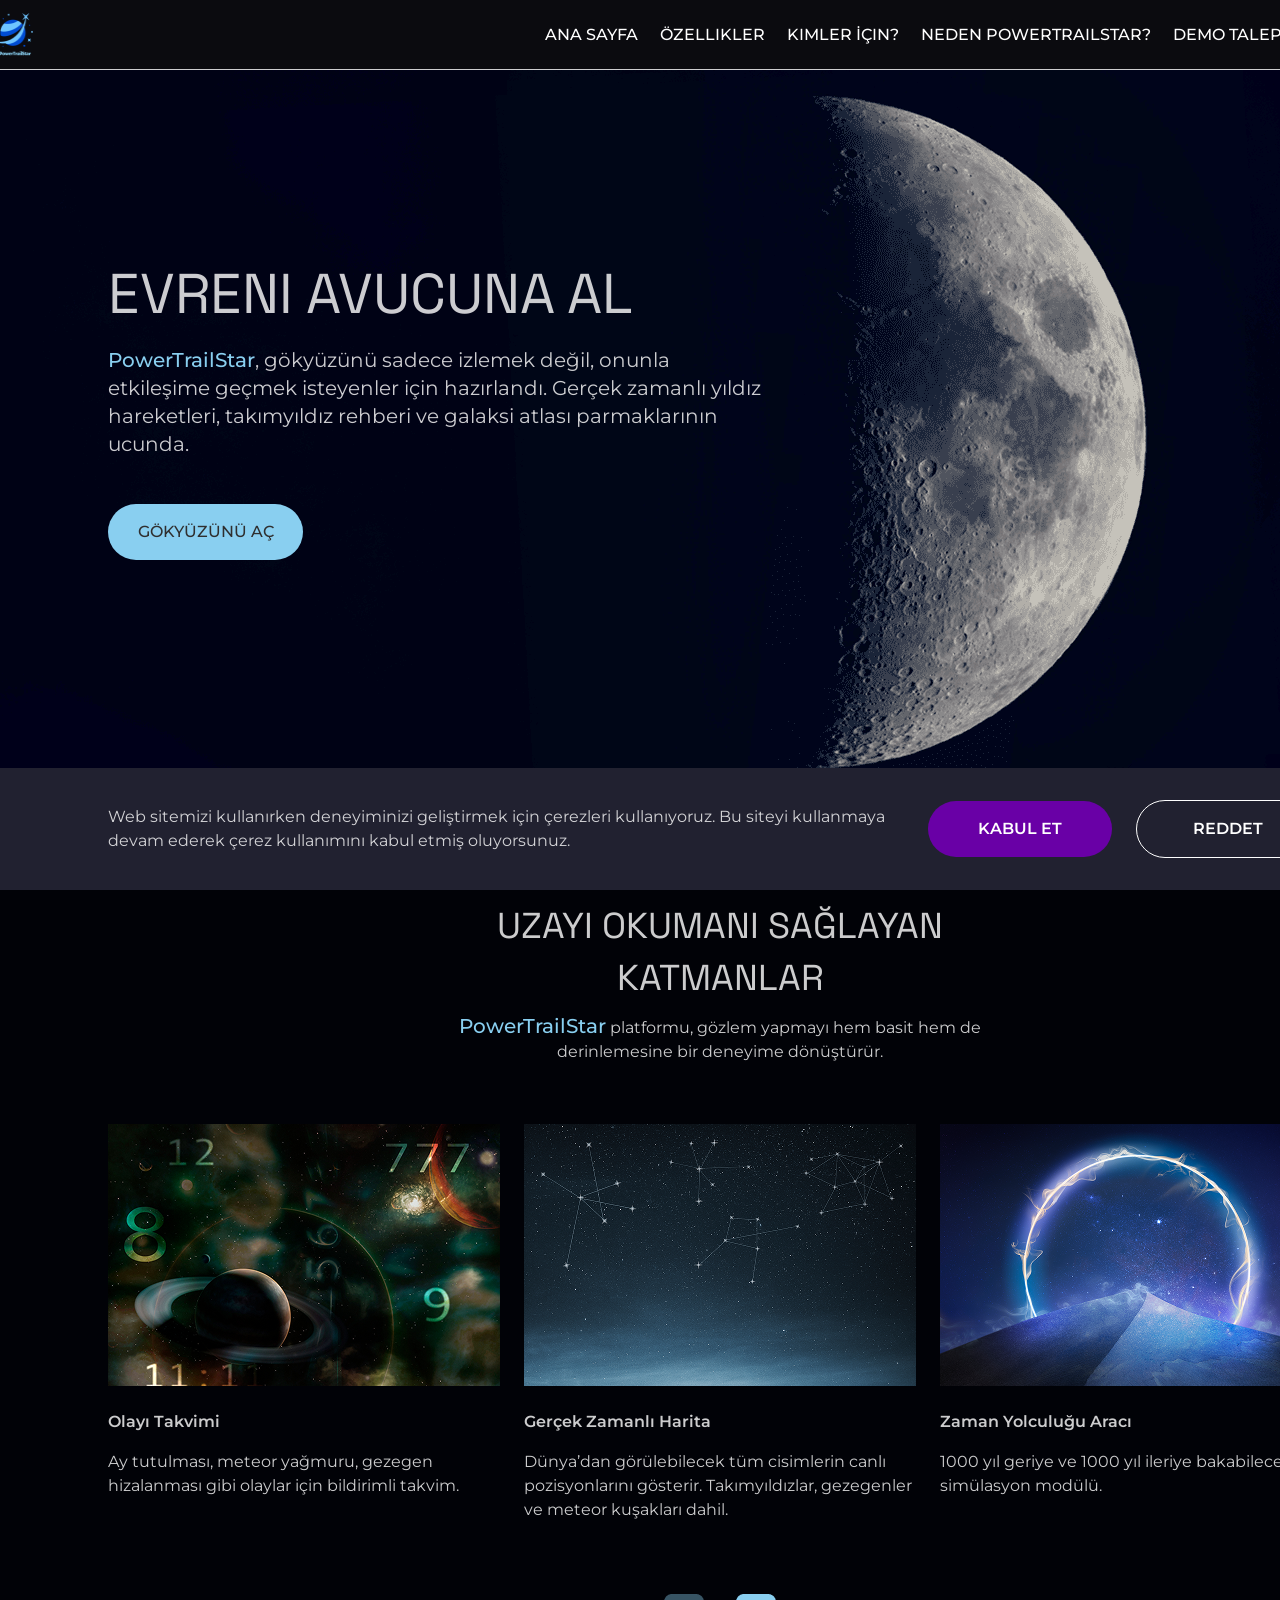
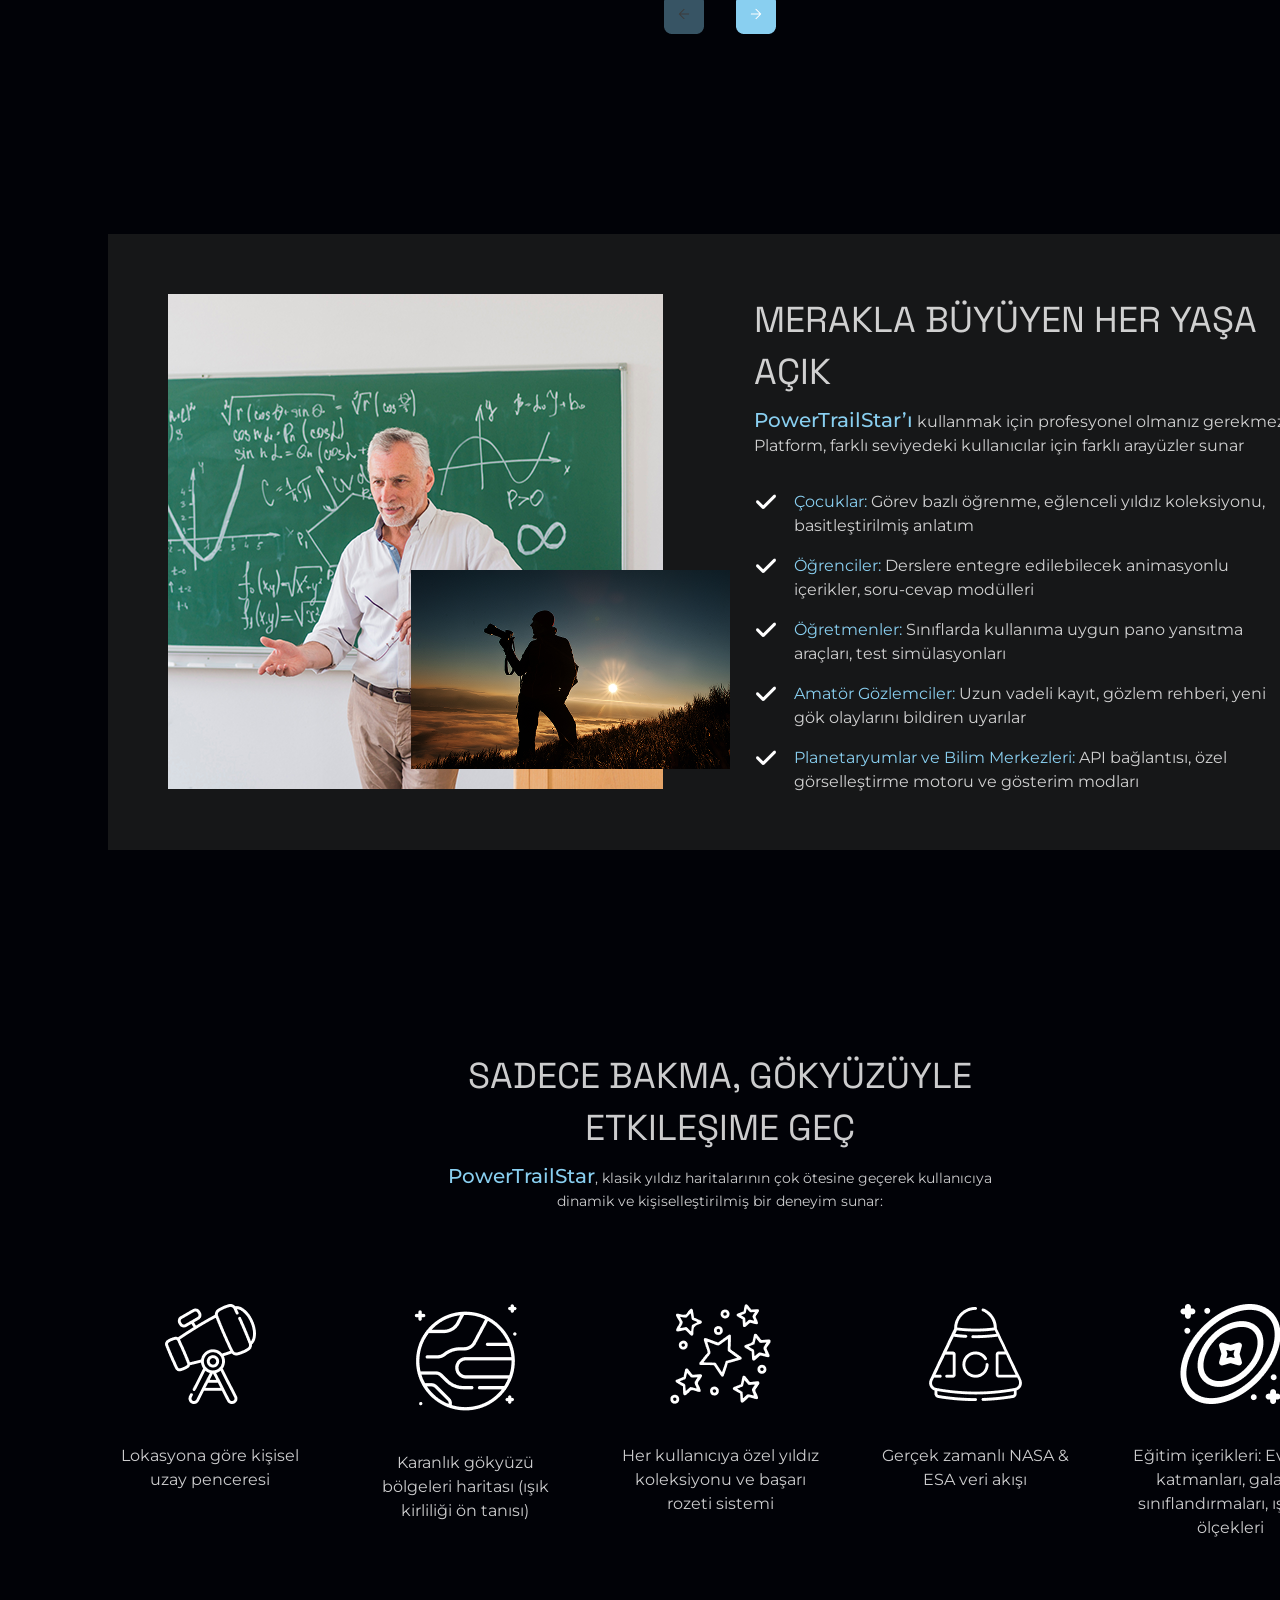
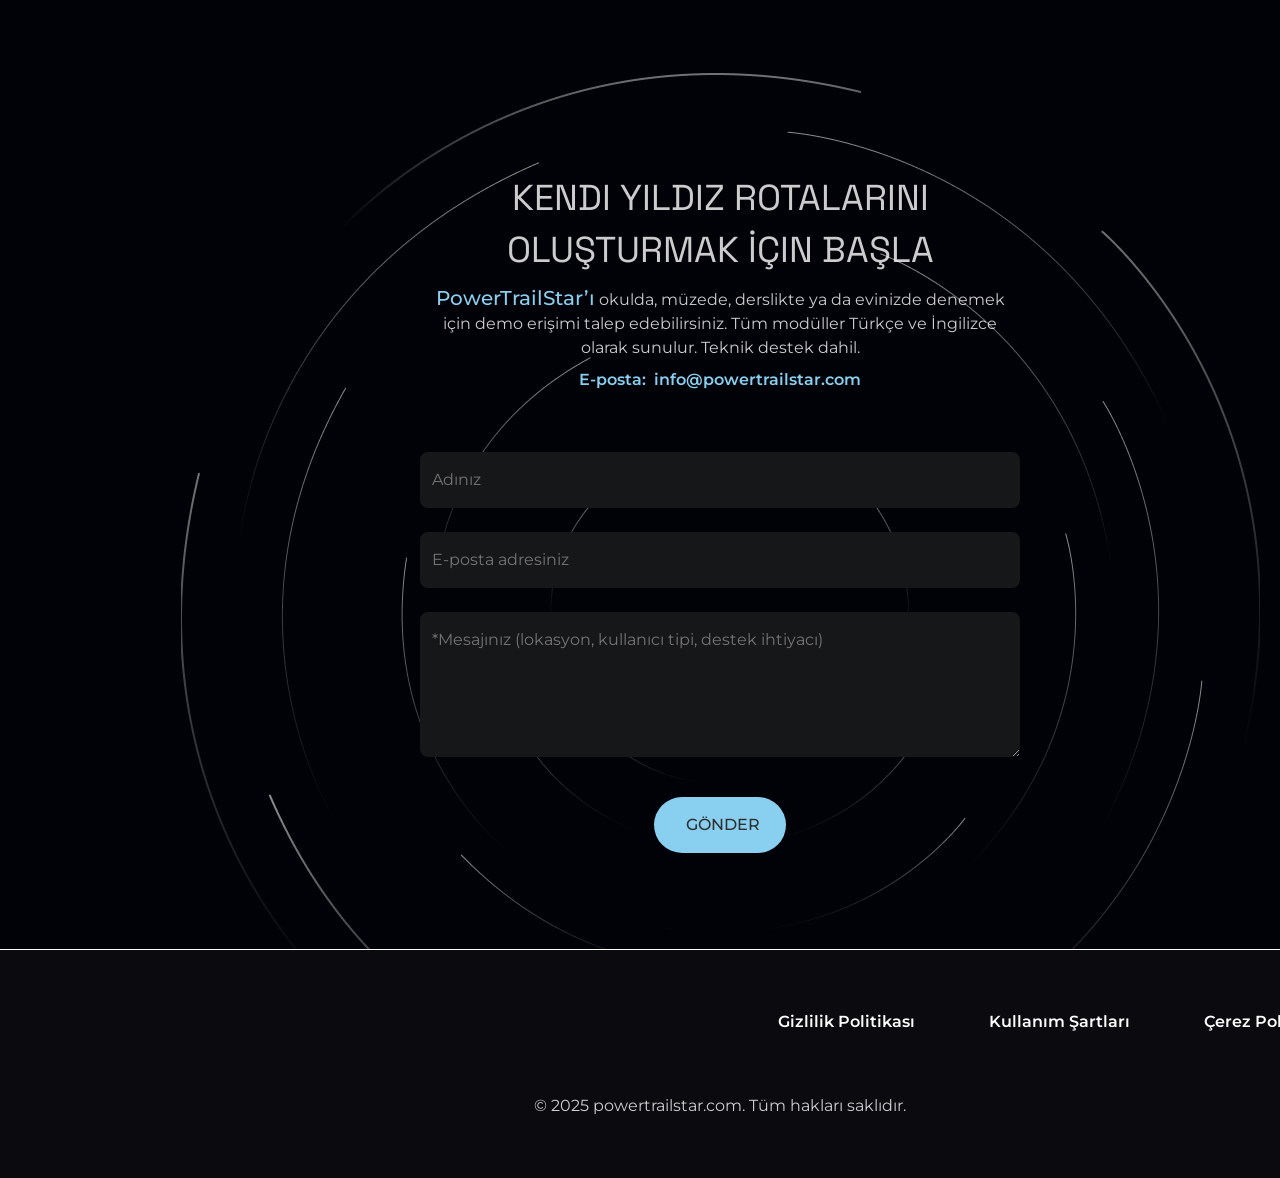
<file: index.html>
<!DOCTYPE html>
<html lang="en">
  <head>
    <meta charset="UTF-8" />
    <meta name="viewport" content="width=device-width, initial-scale=1.0" />
    <meta
      name="description"
      content="PowerTrailStar, gerçek zamanlı gök verisi, interaktif gökyüzü haritası ve eğitim modülleriyle dijital bir astronomi deneyimi sunar."
    />
    <meta
      name="keywords"
      content="interaktif gök haritası, gerçek zamanlı yıldızlar, planetaryum yazılımı, astronomi eğitimi, PowerTrailStar, sanal gözlem platformu"
    />
    <meta name="author" content="PowerTrailStar Team" />
    <meta name="robots" content="index, follow" />
    <link rel="canonical" href="https://powertrailstar.com" />

    <title>PowerTrailStar</title>
    <link rel="icon" href="img/500x500.png" />

    <link rel="stylesheet" type="text/css" href="slick/slick.css" />
    <link rel="stylesheet" href="css/main.css" />
  </head>

  <body>
    <div id="cookie-popup" class="w-p-cookie-popup">
      <div class="w-p-cookie-popup-container">
        <p class="w-p-cookie-popup-text-two">
          Web sitemizi kullanırken deneyiminizi geliştirmek için çerezleri
          kullanıyoruz. Bu siteyi kullanmaya devam ederek çerez kullanımını
          kabul etmiş oluyorsunuz.
        </p>
        <div class="w-p-cookie-button-container">
          <button id="accept-cookies" class="w-p-cookie-button">
            Kabul Et
          </button>
          <button id="decline-cookies" class="w-p-cookie-button">Reddet</button>
        </div>
      </div>
    </div>
    <header class="w-p-header">
      <div class="w-p-header-background"></div>
      <nav class="w-p-navigation">
        <ul class="w-p-navigation-list">
          <li class="w-p-navigation-item">
            <a href="/" class="w-p-navigation-link">
              <img
                href="/"
                class="w-p-title-img w-p-navigation-img"
                alt="logo"
                src="img/header/Logo.png"
              />
            </a>
          </li>
          <li class="w-p-navigation-item">
            <a href="/" class="w-p-navigation-link">Ana Sayfa</a>
          </li>
          <li class="w-p-navigation-item">
            <a href="/#why" class="w-p-navigation-link">Özellikler</a>
          </li>
          <li class="w-p-navigation-item">
            <a href="/#uniqueness" class="w-p-navigation-link">Kimler İçin?</a>
          </li>

          <li class="w-p-navigation-item">
            <a href="/#how" class="w-p-navigation-link"
              >Neden PowerTrailStar?</a
            >
          </li>

          <li class="w-p-navigation-item">
            <a href="/#features" class="w-p-navigation-link">Demo Talep Et</a>
          </li>
        </ul>

        <div class="w-p-header-button-wrapper">
          <a href="/" class="w-p-policy-terms-header-icon-menu">
            <img
              href="/"
              class="w-p-title-img"
              alt="logo"
              src="img/header/Logo.png"
              style="width: 40px; height: 43px"
            />
          </a>

          <button type="button" class="w-p-header-icon-button" data-menu-button>
            <img
              class="w-p-header-icon w-p-header-icon-menu"
              src="img/header/icon_burger.png"
              alt="menu "
            />

            <svg
              class="w-p-header-icon w-p-header-icon-close"
              viewBox="0 0 20 20"
              style="width: 32px; height: 32px; margin: -4px 6px 0 0"
            >
              <path
                fill-rule="evenodd"
                clip-rule="evenodd"
                d="M17.0303 6.96967C17.3232 7.26256 17.3232 7.73744 17.0303 8.03033L13.0607 12L17.0303 15.9697C17.3232 16.2626 17.3232 16.7374 17.0303 17.0303C16.7374 17.3232 16.2626 17.3232 15.9697 17.0303L12 13.0607L8.03033 17.0303C7.73744 17.3232 7.26256 17.3232 6.96967 17.0303C6.67678 16.7374 6.67678 16.2626 6.96967 15.9697L10.9393 12L6.96967 8.03033C6.67678 7.73744 6.67678 7.26256 6.96967 6.96967C7.26256 6.67678 7.73744 6.67678 8.03033 6.96967L12 10.9393L15.9697 6.96967C16.2626 6.67678 16.7374 6.67678 17.0303 6.96967Z"
                fill="rgba(255, 255, 255, 1)"
              />
            </svg>
          </button>
        </div>
      </nav>
    </header>

    <main>
      <section class="w-p-home" id="home">
        <div class="w-p-home-container">
          <div class="w-p-home-container-top">
            <p class="w-p-home-title">Evreni Avucuna Al</p>

            <p class="w-p-home-text">
              <span class="w-p-home-text-q">PowerTrailStar</span>, gökyüzünü
              sadece izlemek değil, onunla etkileşime geçmek isteyenler için
              hazırlandı. Gerçek zamanlı yıldız hareketleri, takımyıldız rehberi
              ve galaksi atlası parmaklarının ucunda.
            </p>
            <a class="w-p-home-link" href="#">Gökyüzünü Aç</a>
          </div>
        </div>
      </section>
      <article class="w-p-why" id="why">
        <span style="display: none"
          >Generated: 2025-05-03, Hash: w-p-xcdqk39fnbgvhd-w-p-7x</span
        >

        <div class="w-p-why-container">
          <h2 class="w-p-about-title w-p-about-title-q">
            Uzayı Okumanı Sağlayan Katmanlar
          </h2>
          <p class="w-p-why-text-q">
            <span class="w-p-home-text-q">PowerTrailStar</span>
            platformu, gözlem yapmayı hem basit hem de derinlemesine bir
            deneyime dönüştürür.
          </p>
          <dl class="w-p-why-list">
            <div class="w-p-why-item">
              <figure class="w-p-why-img">
                <img class="w-p-why-img" src="img/why/1 (1).png" />
              </figure>
              <dt class="w-p-why-text-bold">Gerçek Zamanlı Harita</dt>
              <dd class="w-p-why-text">
                Dünya’dan görülebilecek tüm cisimlerin canlı pozisyonlarını
                gösterir. Takımyıldızlar, gezegenler ve meteor kuşakları dahil.
              </dd>
            </div>
            <div class="w-p-why-item">
              <figure class="w-p-why-img">
                <img class="w-p-why-img" src="img/why/1 (5).png" />
              </figure>
              <dt class="w-p-why-text-bold">Zaman Yolculuğu Aracı</dt>
              <dd class="w-p-why-text">
                1000 yıl geriye ve 1000 yıl ileriye bakabileceğiniz simülasyon
                modülü.
              </dd>
            </div>
            <div class="w-p-why-item">
              <figure class="w-p-why-img">
                <img class="w-p-why-img" src="img/why/1 (4).png" />
              </figure>
              <dt class="w-p-why-text-bold">VR Deneyimi</dt>
              <dd class="w-p-why-text">
                Takımyıldızlar arasında sanal bir yürüyüş yapın, galaksi
                kürelerine uzanın.Gök
              </dd>
            </div>
            <div class="w-p-why-item">
              <figure class="w-p-why-img">
                <img class="w-p-why-img" src="img/why/1 (3).png" />
              </figure>
              <dt class="w-p-why-text-bold">Gökyüzü Kayıt Defteri</dt>
              <dd class="w-p-why-text">
                Her gözlem kayıt altına alınır. Kendi "gökyüzü günlüğünüzü"
                oluşturabilirsiniz.
              </dd>
            </div>
            <div class="w-p-why-item">
              <figure class="w-p-why-img">
                <img class="w-p-why-img" src="img/why/1 (2).png" />
              </figure>
              <dt class="w-p-why-text-bold">Olayı Takvimi</dt>
              <dd class="w-p-why-text">
                Ay tutulması, meteor yağmuru, gezegen hizalanması gibi olaylar
                için bildirimli takvim.
              </dd>
            </div>
          </dl>
          <dl class="w-p-why-lists">
            <div class="w-p-why-item">
              <figure class="w-p-why-img">
                <img class="w-p-why-img" src="img/why/1 (1).png" />
              </figure>
              <dt class="w-p-why-text-bold">Gerçek Zamanlı Harita</dt>
              <dd class="w-p-why-text">
                Dünya’dan görülebilecek tüm cisimlerin canlı pozisyonlarını
                gösterir. Takımyıldızlar, gezegenler ve meteor kuşakları dahil.
              </dd>
            </div>
            <div class="w-p-why-item">
              <figure class="w-p-why-img">
                <img class="w-p-why-img" src="img/why/1 (5).png" />
              </figure>
              <dt class="w-p-why-text-bold">Zaman Yolculuğu Aracı</dt>
              <dd class="w-p-why-text">
                1000 yıl geriye ve 1000 yıl ileriye bakabileceğiniz simülasyon
                modülü.
              </dd>
            </div>
            <div class="w-p-why-item">
              <figure class="w-p-why-img">
                <img class="w-p-why-img" src="img/why/1 (4).png" />
              </figure>
              <dt class="w-p-why-text-bold">VR Deneyimi</dt>
              <dd class="w-p-why-text">
                Takımyıldızlar arasında sanal bir yürüyüş yapın, galaksi
                kürelerine uzanın.Gök
              </dd>
            </div>
            <div class="w-p-why-item">
              <figure class="w-p-why-img">
                <img class="w-p-why-img" src="img/why/1 (3).png" />
              </figure>
              <dt class="w-p-why-text-bold">Gökyüzü Kayıt Defteri</dt>
              <dd class="w-p-why-text">
                Her gözlem kayıt altına alınır. Kendi "gökyüzü günlüğünüzü"
                oluşturabilirsiniz.
              </dd>
            </div>
            <div class="w-p-why-item">
              <figure class="w-p-why-img">
                <img class="w-p-why-img" src="img/why/1 (2).png" />
              </figure>
              <dt class="w-p-why-text-bold">Olayı Takvimi</dt>
              <dd class="w-p-why-text">
                Ay tutulması, meteor yağmuru, gezegen hizalanması gibi olaylar
                için bildirimli takvim.
              </dd>
            </div>
          </dl>
          <div class="w-p-gallery-button-container">
            <button class="w-p-gallery-button w-p-why-list-left">
              <img
                class="w-p-gallery-button-icon"
                src="img/why/1.png"
                alt="left button"
              />
            </button>
            <button class="w-p-gallery-button w-p-why-list-right">
              <img
                class="w-p-gallery-button-icon"
                src="img/why/2.png"
                alt="right button"
              />
            </button>
          </div>
        </div>
      </article>
      <section class="w-p-uniqueness" id="uniqueness">
        <div class="w-p-uniqueness-container">
          <h2 class="w-p-about-title w-p-about-title-w">
            Merakla Büyüyen Her Yaşa Açık
          </h2>
          <p class="w-p-uniqueness-text-q">
            <span class="w-p-home-text-q">PowerTrailStar’ı</span>
            kullanmak için profesyonel olmanız gerekmez. Platform, farklı
            seviyedeki kullanıcılar için farklı arayüzler sunar
          </p>
          <div class="w-p-uniqueness-list">
            <div class="w-p-uniqueness-item">
              <img src="/img/mingcute_check-fill.png" alt="check" />
              <p>
                <span class="w-p-uniqueness-text">Çocuklar:</span> Görev bazlı
                öğrenme, eğlenceli yıldız koleksiyonu, basitleştirilmiş anlatım
              </p>
            </div>

            <div class="w-p-uniqueness-item">
              <img src="/img/mingcute_check-fill.png" alt="check" />
              <p>
                <span class="w-p-uniqueness-text">Öğrenciler:</span> Derslere
                entegre edilebilecek animasyonlu içerikler, soru-cevap modülleri
              </p>
            </div>
            <div class="w-p-uniqueness-item">
              <img src="/img/mingcute_check-fill.png" alt="check" />
              <p>
                <span class="w-p-uniqueness-text">Öğretmenler:</span> Sınıflarda
                kullanıma uygun pano yansıtma araçları, test simülasyonları
              </p>
            </div>
            <div class="w-p-uniqueness-item">
              <img src="/img/mingcute_check-fill.png" alt="check" />
              <p>
                <span class="w-p-uniqueness-text">Amatör Gözlemciler:</span
                > Uzun vadeli kayıt, gözlem rehberi, yeni gök olaylarını
                bildiren uyarılar
              </p>
            </div>
            <div class="w-p-uniqueness-item">
              <img src="/img/mingcute_check-fill.png" alt="check" />
              <p>
                <span class="w-p-uniqueness-text"
                  >Planetaryumlar ve Bilim Merkezleri:</span
                > API bağlantısı, özel görselleştirme motoru ve gösterim modları
              </p>
            </div>
          </div>
        </div>
      </section>
      <section class="w-p-how" id="how">
        <div class="w-p-how-container">
          <h2 class="w-p-about-title w-p-how-title">
            Sadece Bakma, Gökyüzüyle Etkileşime Geç
          </h2>
          <p class="w-p-how-q">
            <span class="w-p-home-text-q">PowerTrailStar</span>, klasik yıldız
            haritalarının çok ötesine geçerek kullanıcıya dinamik ve
            kişiselleştirilmiş bir deneyim sunar:
          </p>
          <ul class="w-p-how-list">
            <li class="w-p-how-item">
              <img
                class="w-p-how-img"
                src="/img/how/telescope_2847669.png"
                alt="telescope"
              />
              <p class="w-p-how-text">Lokasyona göre kişisel uzay penceresi</p>
            </li>
            <li class="w-p-how-item">
              <img class="w-p-how-img" src="/img/how/planet.png" alt="planet" />
              <p class="w-p-how-text">
                Karanlık gökyüzü bölgeleri haritası (ışık kirliliği ön tanısı)
              </p>
            </li>
            <li class="w-p-how-item">
              <img
                class="w-p-how-img"
                src="/img/how/stars_511765 1.png"
                alt="stars"
              />
              <p class="w-p-how-text">
                Her kullanıcıya özel yıldız koleksiyonu ve başarı rozeti sistemi
              </p>
            </li>
            <li class="w-p-how-item">
              <img
                class="w-p-how-img"
                src="/img/how/science_15837102 1.png"
                alt="science"
              />
              <p class="w-p-how-text">Gerçek zamanlı NASA & ESA veri akışı</p>
            </li>
            <li class="w-p-how-item">
              <img
                class="w-p-how-img"
                src="/img/how/nebula_9477744 1.png"
                alt="nebula"
              />
              <p class="w-p-how-text">
                Eğitim içerikleri: Evrenin katmanları, galaksi
                sınıflandırmaları, ışık yılı ölçekleri
              </p>
            </li>
          </ul>
        </div>
      </section>

      <section class="w-p-features" id="features">
        <div class="w-p-features-container">
          <h2 class="w-p-features-title">
            Kendi Yıldız Rotalarını Oluşturmak İçin Başla
          </h2>
          <p class="w-p-features-q">
            <span class="w-p-home-text-q">PowerTrailStar’ı</span>
            okulda, müzede, derslikte ya da evinizde denemek için demo erişimi
            talep edebilirsiniz. Tüm modüller Türkçe ve İngilizce olarak
            sunulur. Teknik destek dahil.
          </p>
          <p class="w-p-features-text-bold">
            E-posta: 
            <a
              class="w-p-features-text-bold"
              href="mailto:info@powertrailstar.com"
              >info@powertrailstar.com</a
            >
          </p>
          <div class="w-p-features-div">
            <form
              class="w-p-features-form"
              action="info@powertrailstar.com"
              method="POST"
              enctype="text/plain"
            >
              <input
                class="w-p-features-input"
                type="text"
                name="name"
                placeholder="Adınız"
                required
              />
              <input
                class="w-p-features-input"
                type="email"
                name="email"
                placeholder="E-posta adresiniz"
                required
              />
              <textarea
                class="w-p-features-input w-p-features-textarea"
                name="message"
                required
                placeholder="*Mesajınız (lokasyon, kullanıcı tipi, destek ihtiyacı)"
              ></textarea>
              <button class="w-p-features-button" type="submit">Gönder</button>
            </form>
          </div>
        </div>
      </section>
    </main>
    <footer
      class="w-p-footer"
      style="
        margin: auto;
        background: rgba(11, 11, 15, 1);
        border-top: 1px solid rgba(255, 255, 255, 1);
      "
    >
      <div class="w-p-footer-container">
        <div class="w-p-footer-wrapper">
          <a class="w-p-footer-text" href="/policy.html">Gizlilik Politikası</a>
          <a class="w-p-footer-text" href="/terms.html">Kullanım Şartları </a>
          <a class="w-p-footer-text" href="/cookies.html">Çerez Politikası</a>
        </div>
        <p class="w-p-footer-copyright">
          © 2025 powertrailstar.com. Tüm hakları saklıdır.
        </p>
      </div>
    </footer>
    <script src="js/mobile-menu.js"></script>
    <script src="js/jquery-loc-w-p-0.js"></script>
    <script type="text/javascript" src="slick/slick.min.js"></script>
    <script src="js/slick.js"></script>
  </body>
</html>
</file>
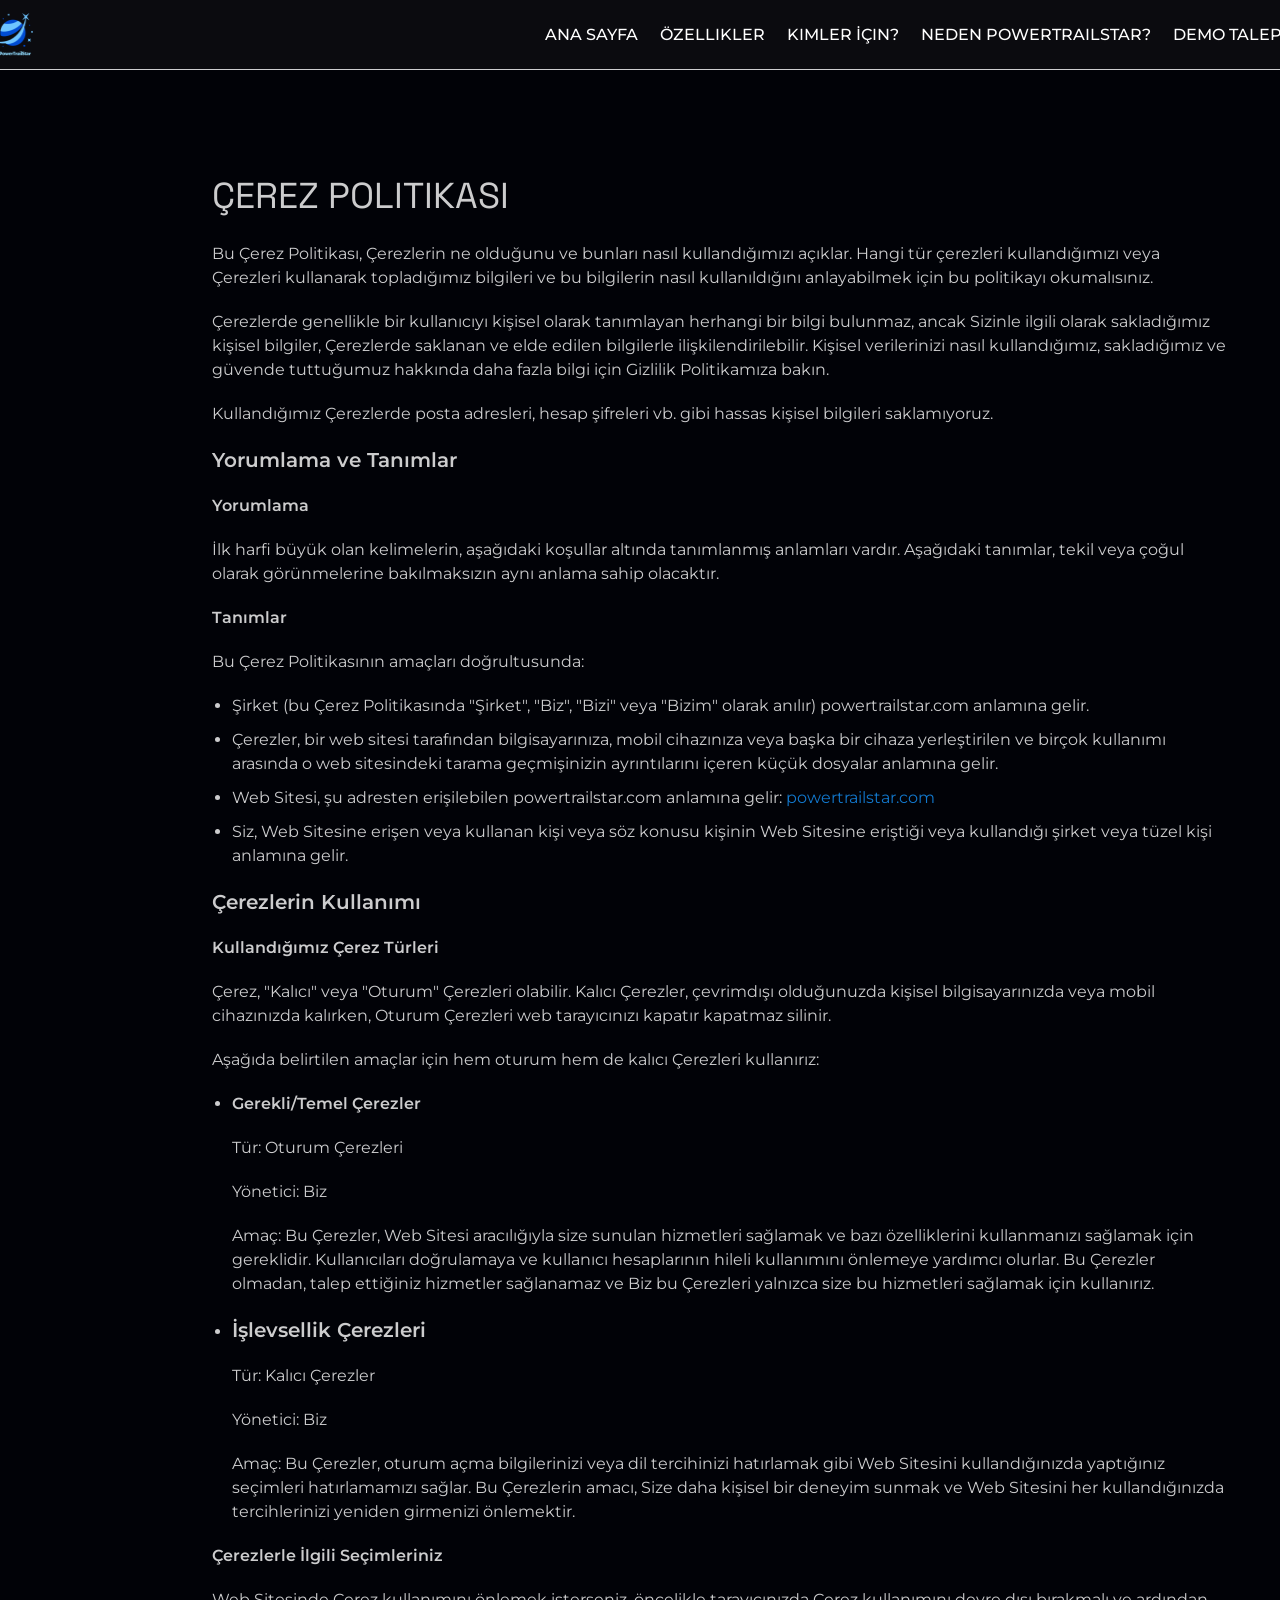
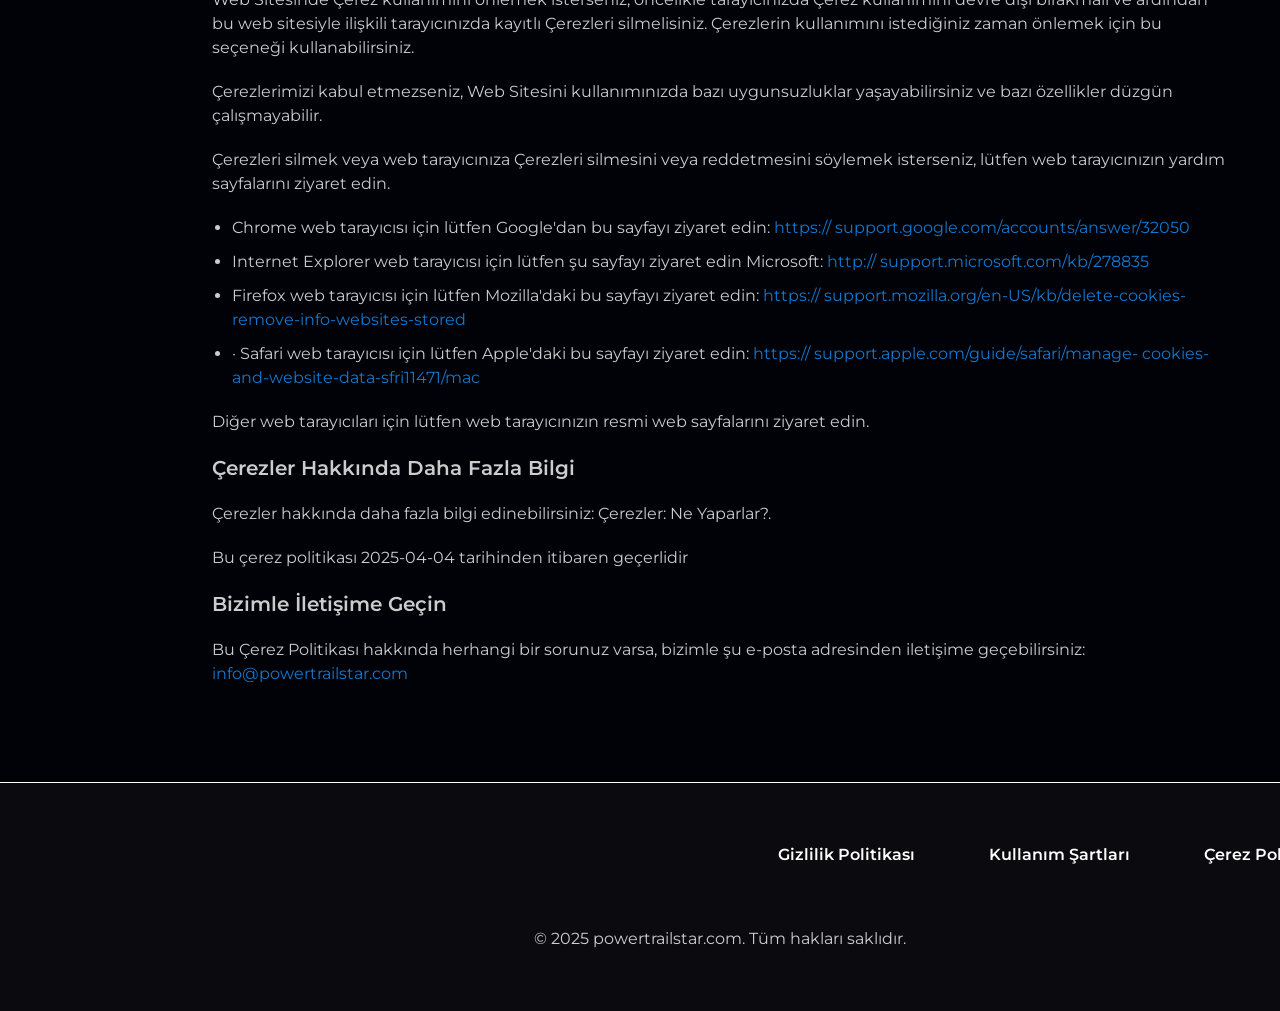
<file: cookies.html>
<!DOCTYPE html>
<html lang="en">
  <head>
    <meta charset="UTF-8" />
    <meta name="viewport" content="width=device-width, initial-scale=1.0" />

    <title>PowerTrailStar</title>
    <link rel="icon" href="img/500x500.png" />

    <link rel="stylesheet" href="css/main.css" />
  </head>

  <body>
    <header class="w-p-header">
      <div class="w-p-header-background"></div>
      <nav class="w-p-navigation">
        <ul class="w-p-navigation-list">
          <li class="w-p-navigation-item">
            <a href="/" class="w-p-navigation-link">
              <img
                href="/"
                class="w-p-title-img w-p-navigation-img"
                alt="logo"
                src="img/header/Logo.png"
              />
            </a>
          </li>
          <li class="w-p-navigation-item">
            <a href="/" class="w-p-navigation-link">Ana Sayfa</a>
          </li>
          <li class="w-p-navigation-item">
            <a href="/#why" class="w-p-navigation-link">Özellikler</a>
          </li>
          <li class="w-p-navigation-item">
            <a href="/#uniqueness" class="w-p-navigation-link">Kimler İçin?</a>
          </li>

          <li class="w-p-navigation-item">
            <a href="/#how" class="w-p-navigation-link"
              >Neden PowerTrailStar?</a
            >
          </li>

          <li class="w-p-navigation-item">
            <a href="/#features" class="w-p-navigation-link">Demo Talep Et</a>
          </li>
        </ul>

        <div class="w-p-header-button-wrapper">
          <a href="/" class="w-p-policy-terms-header-icon-menu">
            <img
              href="/"
              class="w-p-title-img"
              alt="logo"
              src="img/header/Logo.png"
              style="width: 40px; height: 43px"
            />
          </a>

          <button type="button" class="w-p-header-icon-button" data-menu-button>
            <img
              class="w-p-header-icon w-p-header-icon-menu"
              src="img/header/icon_burger.png"
              alt="menu "
            />

            <svg
              class="w-p-header-icon w-p-header-icon-close"
              viewBox="0 0 20 20"
              style="width: 32px; height: 32px; margin: -4px 6px 0 0"
            >
              <path
                fill-rule="evenodd"
                clip-rule="evenodd"
                d="M17.0303 6.96967C17.3232 7.26256 17.3232 7.73744 17.0303 8.03033L13.0607 12L17.0303 15.9697C17.3232 16.2626 17.3232 16.7374 17.0303 17.0303C16.7374 17.3232 16.2626 17.3232 15.9697 17.0303L12 13.0607L8.03033 17.0303C7.73744 17.3232 7.26256 17.3232 6.96967 17.0303C6.67678 16.7374 6.67678 16.2626 6.96967 15.9697L10.9393 12L6.96967 8.03033C6.67678 7.73744 6.67678 7.26256 6.96967 6.96967C7.26256 6.67678 7.73744 6.67678 8.03033 6.96967L12 10.9393L15.9697 6.96967C16.2626 6.67678 16.7374 6.67678 17.0303 6.96967Z"
                fill="rgba(255, 255, 255, 1)"
              />
            </svg>
          </button>
        </div>
      </nav>
    </header>

    <main>
      <section>
        <div class="w-p-container">
          <h1>Çerez Politikası</h1>

          <p>
            Bu Çerez Politikası, Çerezlerin ne olduğunu ve bunları nasıl
            kullandığımızı açıklar. Hangi tür çerezleri kullandığımızı veya
            Çerezleri kullanarak topladığımız bilgileri ve bu bilgilerin nasıl
            kullanıldığını anlayabilmek için bu politikayı okumalısınız.
          </p>

          <p>
            Çerezlerde genellikle bir kullanıcıyı kişisel olarak tanımlayan
            herhangi bir bilgi bulunmaz, ancak Sizinle ilgili olarak
            sakladığımız kişisel bilgiler, Çerezlerde saklanan ve elde edilen
            bilgilerle ilişkilendirilebilir. Kişisel verilerinizi nasıl
            kullandığımız, sakladığımız ve güvende tuttuğumuz hakkında daha
            fazla bilgi için Gizlilik Politikamıza bakın.
          </p>

          <p>
            Kullandığımız Çerezlerde posta adresleri, hesap şifreleri vb. gibi
            hassas kişisel bilgileri saklamıyoruz.
          </p>

          <h2>Yorumlama ve Tanımlar</h2>

          <h3>Yorumlama</h3>
          <p>
            İlk harfi büyük olan kelimelerin, aşağıdaki koşullar altında
            tanımlanmış anlamları vardır. Aşağıdaki tanımlar, tekil veya çoğul
            olarak görünmelerine bakılmaksızın aynı anlama sahip olacaktır.
          </p>

          <h3>Tanımlar</h3>
          <p>Bu Çerez Politikasının amaçları doğrultusunda:</p>
          <ul>
            <li>
              Şirket (bu Çerez Politikasında "Şirket", "Biz", "Bizi" veya
              "Bizim" olarak anılır) powertrailstar.com anlamına gelir.
            </li>
            <li>
              Çerezler, bir web sitesi tarafından bilgisayarınıza, mobil
              cihazınıza veya başka bir cihaza yerleştirilen ve birçok kullanımı
              arasında o web sitesindeki tarama geçmişinizin ayrıntılarını
              içeren küçük dosyalar anlamına gelir.
            </li>
            <li>
              Web Sitesi, şu adresten erişilebilen powertrailstar.com anlamına
              gelir:

              <a href="https://powertrailstar.com">powertrailstar.com</a>
            </li>
            <li>
              Siz, Web Sitesine erişen veya kullanan kişi veya söz konusu
              kişinin Web Sitesine eriştiği veya kullandığı şirket veya tüzel
              kişi anlamına gelir.
            </li>
          </ul>

          <h2>Çerezlerin Kullanımı</h2>

          <h3>Kullandığımız Çerez Türleri</h3>
          <p>
            Çerez, "Kalıcı" veya "Oturum" Çerezleri olabilir. Kalıcı Çerezler,
            çevrimdışı olduğunuzda kişisel bilgisayarınızda veya mobil
            cihazınızda kalırken, Oturum Çerezleri web tarayıcınızı kapatır
            kapatmaz silinir.
          </p>
          <p>
            Aşağıda belirtilen amaçlar için hem oturum hem de kalıcı Çerezleri
            kullanırız:
          </p>

          <ul>
            <li>
              <h3>Gerekli/Temel Çerezler</h3>
              <p>Tür: Oturum Çerezleri</p>
              <p>Yönetici: Biz</p>

              <p>
                Amaç: Bu Çerezler, Web Sitesi aracılığıyla size sunulan
                hizmetleri sağlamak ve bazı özelliklerini kullanmanızı sağlamak
                için gereklidir. Kullanıcıları doğrulamaya ve kullanıcı
                hesaplarının hileli kullanımını önlemeye yardımcı olurlar. Bu
                Çerezler olmadan, talep ettiğiniz hizmetler sağlanamaz ve Biz bu
                Çerezleri yalnızca size bu hizmetleri sağlamak için kullanırız.
              </p>
            </li>
            <li>
              <h2>İşlevsellik Çerezleri</h2>
              <p>Tür: Kalıcı Çerezler</p>
              <p>Yönetici: Biz</p>
              <p>
                Amaç: Bu Çerezler, oturum açma bilgilerinizi veya dil
                tercihinizi hatırlamak gibi Web Sitesini kullandığınızda
                yaptığınız seçimleri hatırlamamızı sağlar. Bu Çerezlerin amacı,
                Size daha kişisel bir deneyim sunmak ve Web Sitesini her
                kullandığınızda tercihlerinizi yeniden girmenizi önlemektir.
              </p>
            </li>
          </ul>

          <h3>Çerezlerle İlgili Seçimleriniz</h3>
          <p>
            Web Sitesinde Çerez kullanımını önlemek isterseniz, öncelikle
            tarayıcınızda Çerez kullanımını devre dışı bırakmalı ve ardından bu
            web sitesiyle ilişkili tarayıcınızda kayıtlı Çerezleri silmelisiniz.
            Çerezlerin kullanımını istediğiniz zaman önlemek için bu seçeneği
            kullanabilirsiniz.
          </p>
          <p>
            Çerezlerimizi kabul etmezseniz, Web Sitesini kullanımınızda bazı
            uygunsuzluklar yaşayabilirsiniz ve bazı özellikler düzgün
            çalışmayabilir.
          </p>
          <p>
            Çerezleri silmek veya web tarayıcınıza Çerezleri silmesini veya
            reddetmesini söylemek isterseniz, lütfen web tarayıcınızın yardım
            sayfalarını ziyaret edin.
          </p>
          <ul>
            <li>
              Chrome web tarayıcısı için lütfen Google'dan bu sayfayı ziyaret
              edin:
              <a href="https://support.google.com/accounts/answer/32050"
                >https:// support.google.com/accounts/answer/32050
              </a>
            </li>

            <li>
              Internet Explorer web tarayıcısı için lütfen şu sayfayı ziyaret
              edin Microsoft:
              <a href="http://support.microsoft.com/kb/278835"
                >http:// support.microsoft.com/kb/278835</a
              >
            </li>
            <li>
              Firefox web tarayıcısı için lütfen Mozilla'daki bu sayfayı ziyaret
              edin:

              <a
                href=" https://support.mozilla.org/en-US/kb/delete-cookies-remove-info-websites-stored"
              >
                https:// support.mozilla.org/en-US/kb/delete-cookies-
                remove-info-websites-stored</a
              >
            </li>
            <li>
              · Safari web tarayıcısı için lütfen Apple'daki bu sayfayı ziyaret
              edin:

              <a
                href=" https://support.apple.com/guide/safari/manage-cookies-and-website-data-sfri11471/mac
"
              >
                https:// support.apple.com/guide/safari/manage-
                cookies-and-website-data-sfri11471/mac
              </a>
            </li>
          </ul>
          <p>
            Diğer web tarayıcıları için lütfen web tarayıcınızın resmi web
            sayfalarını ziyaret edin.
          </p>

          <h2>Çerezler Hakkında Daha Fazla Bilgi</h2>
          <p>
            Çerezler hakkında daha fazla bilgi edinebilirsiniz: Çerezler: Ne
            Yaparlar?.
          </p>
          <p>Bu çerez politikası 2025-04-04 tarihinden itibaren geçerlidir</p>

          <h2>Bizimle İletişime Geçin</h2>
          <p>
            Bu Çerez Politikası hakkında herhangi bir sorunuz varsa, bizimle şu
            e-posta adresinden iletişime geçebilirsiniz:

            <a href="mailto:info@powertrailstar.com">info@powertrailstar.com</a>
          </p>
        </div>
      </section>
    </main>
    <footer
      class="w-p-footer"
      style="
        margin: auto;
        background: rgba(11, 11, 15, 1);
        border-top: 1px solid rgba(255, 255, 255, 1);
      "
    >
      <div class="w-p-footer-container">
        <div class="w-p-footer-wrapper">
          <a class="w-p-footer-text" href="/policy.html">Gizlilik Politikası</a>
          <a class="w-p-footer-text" href="/terms.html">Kullanım Şartları </a>
          <a class="w-p-footer-text" href="/cookies.html">Çerez Politikası</a>
        </div>
        <p class="w-p-footer-copyright">
          © 2025 powertrailstar.com. Tüm hakları saklıdır.
        </p>
      </div>
    </footer>
    <script src="js/mobile-menu.js"></script>
  </body>
</html>
</file>
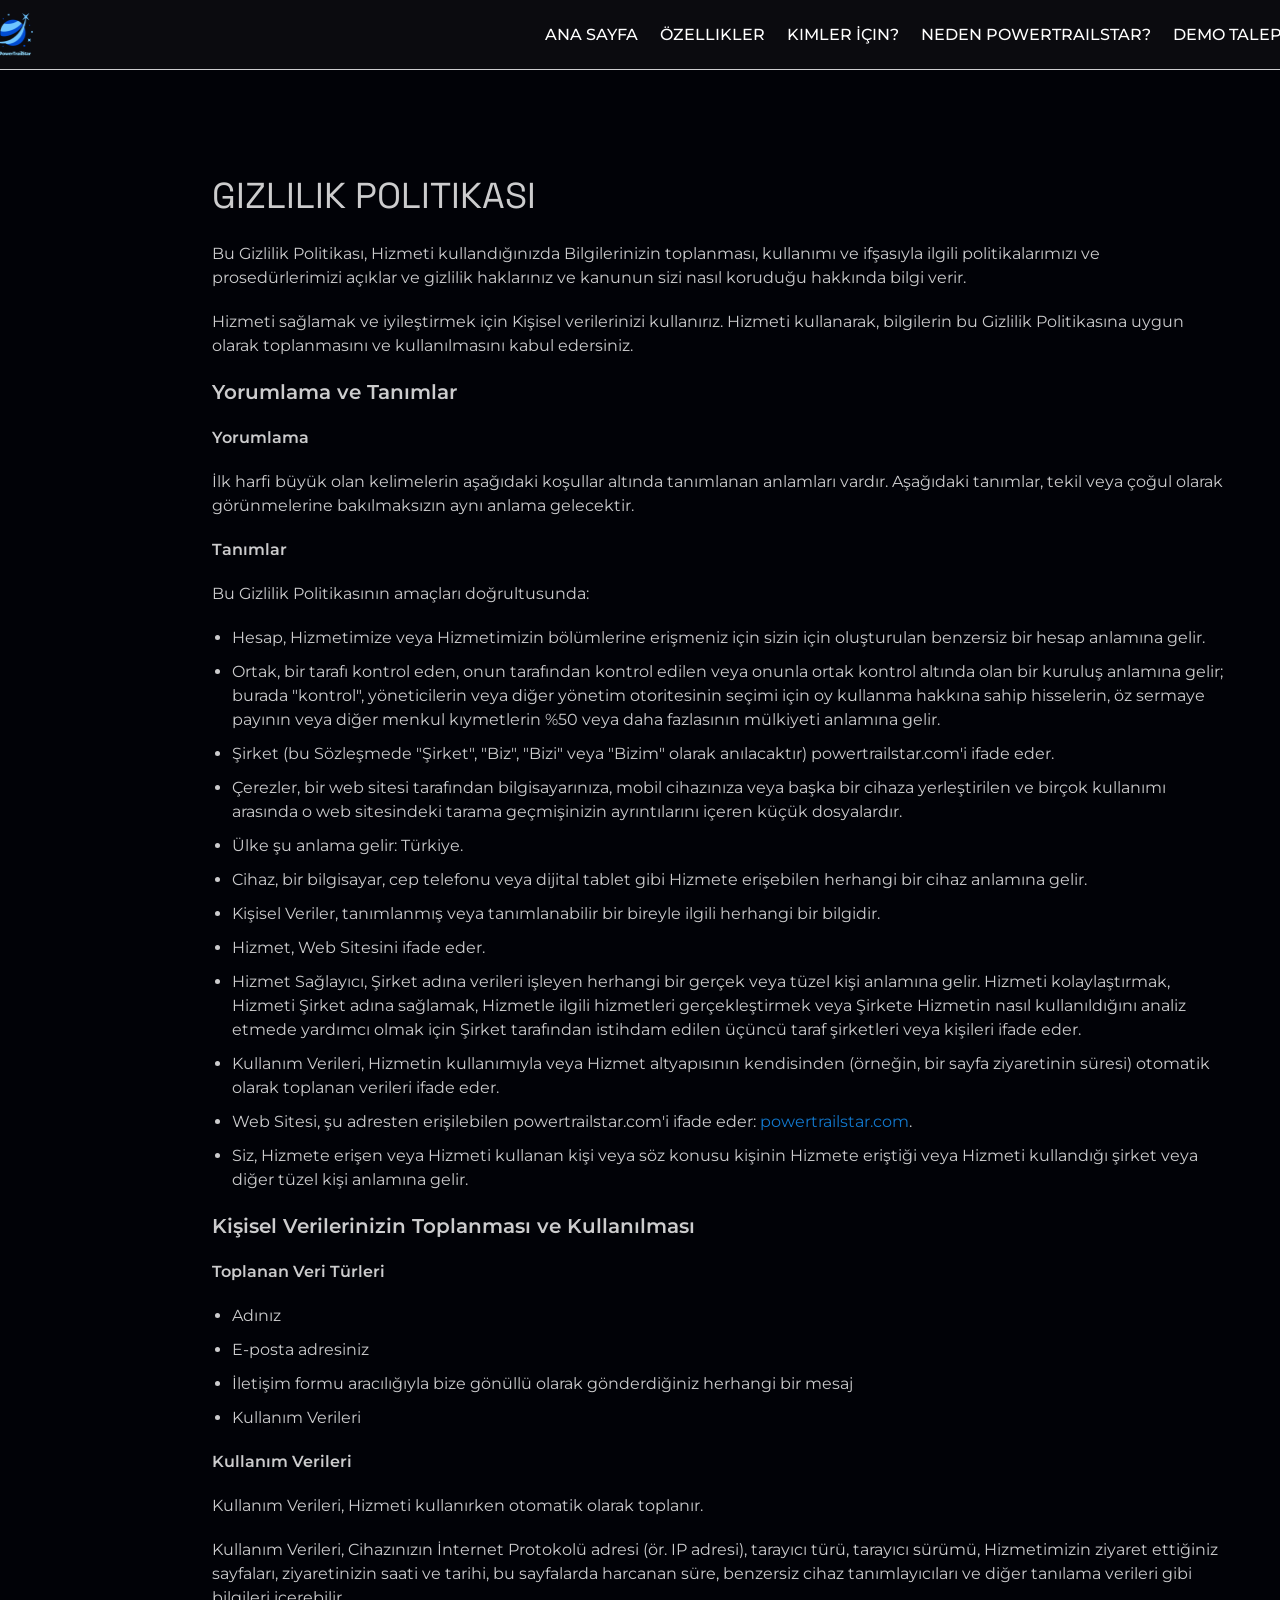
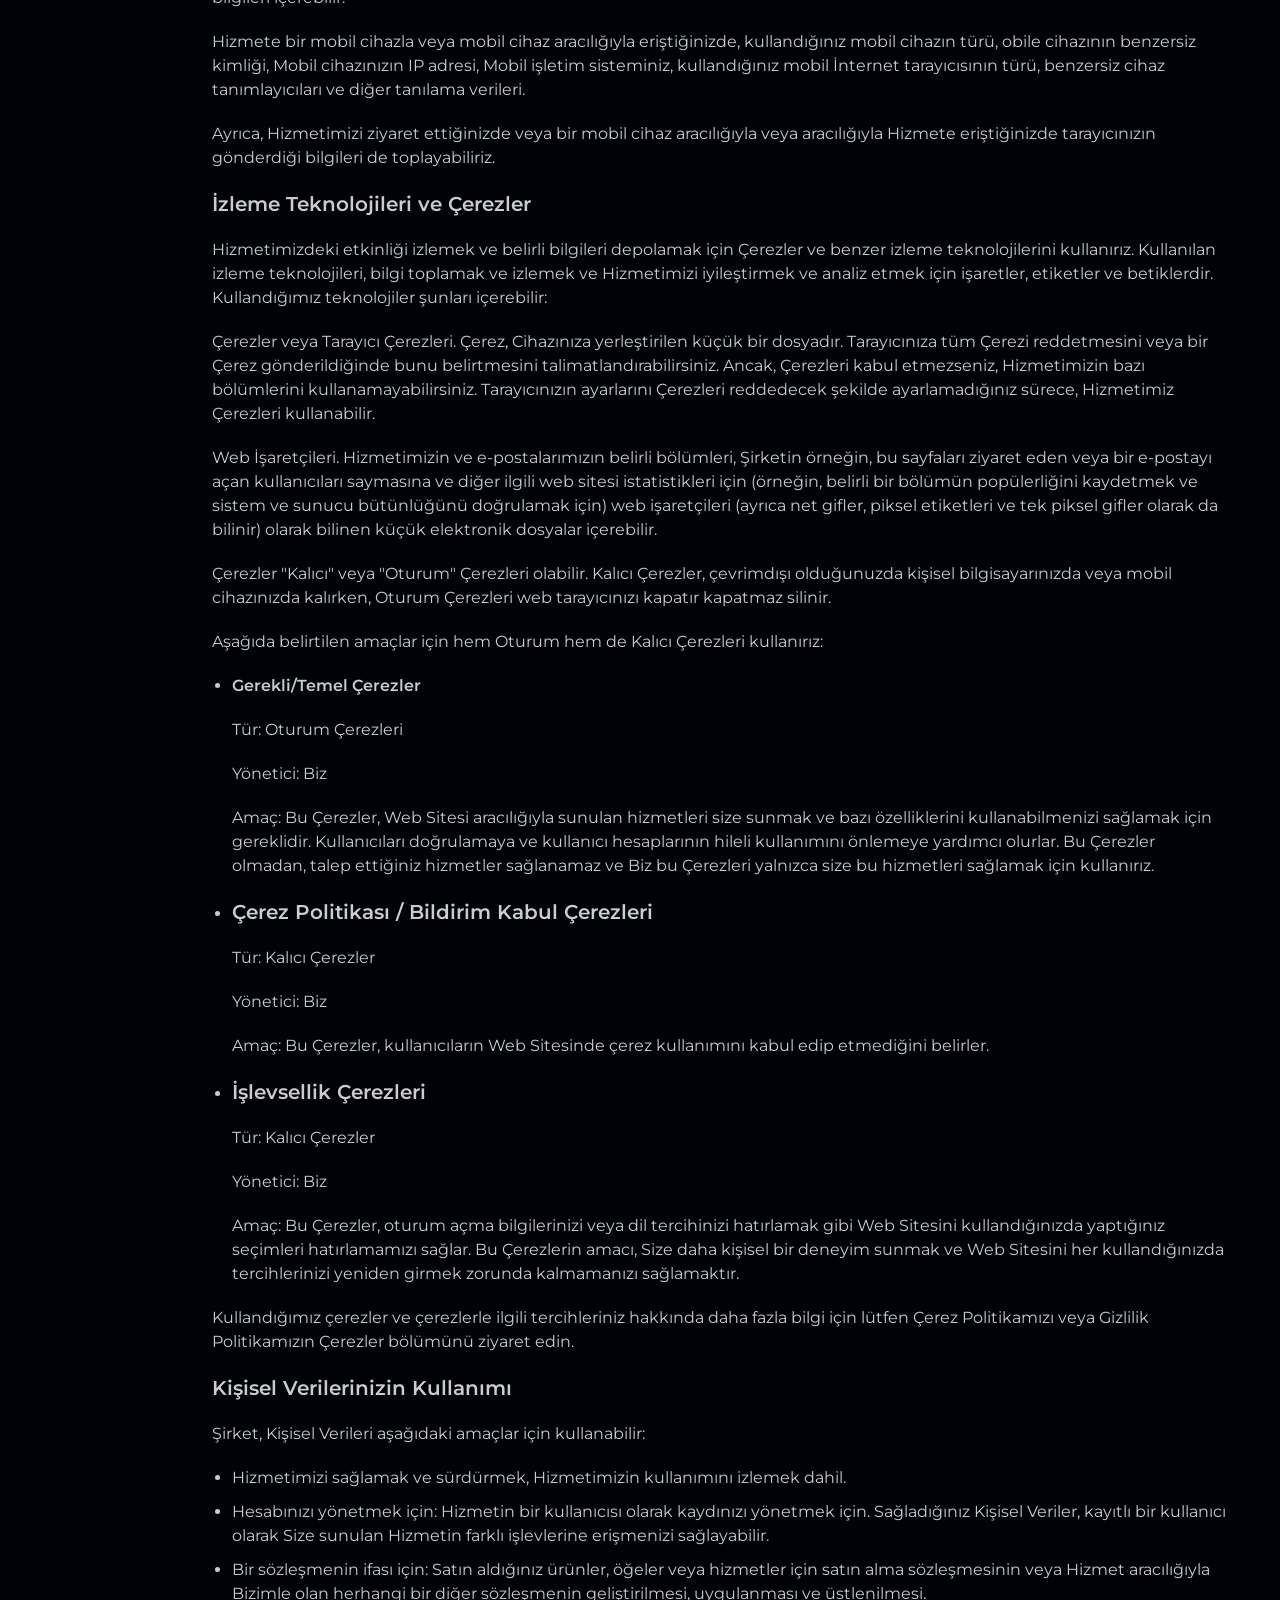
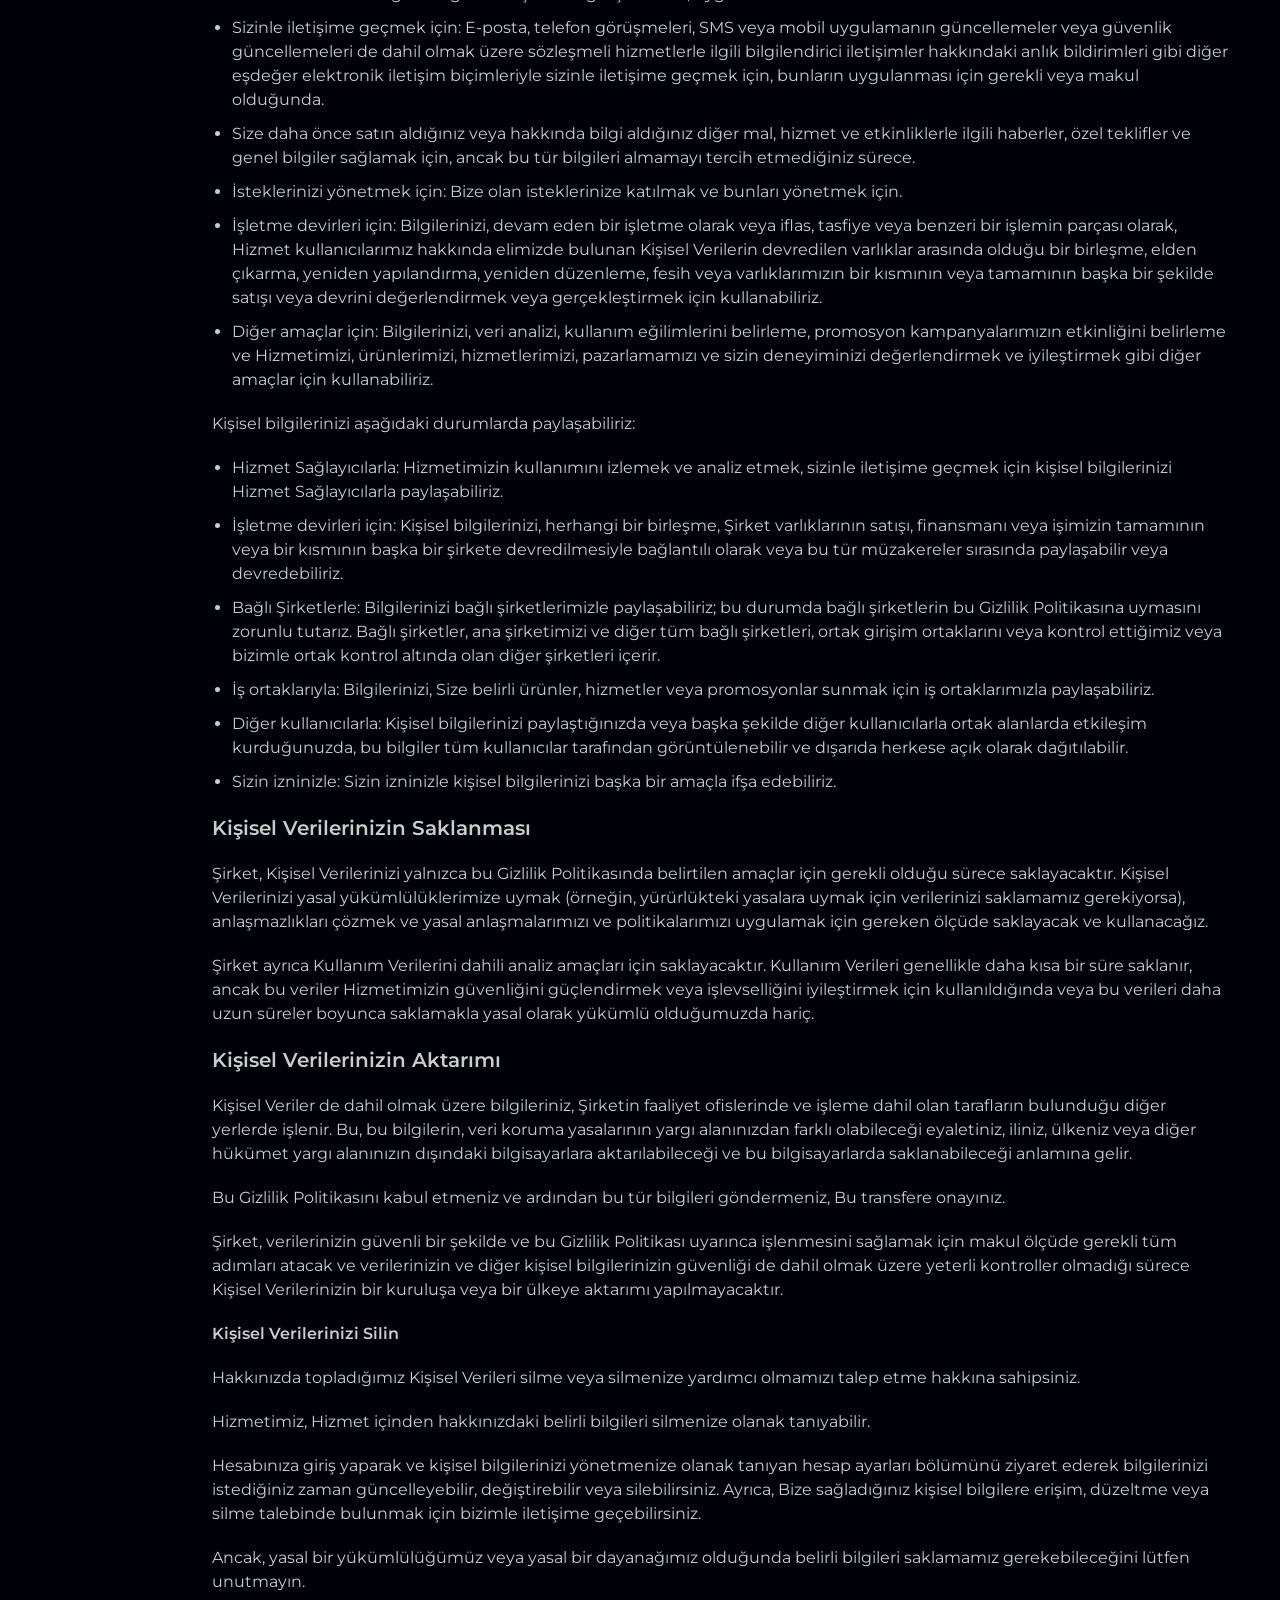
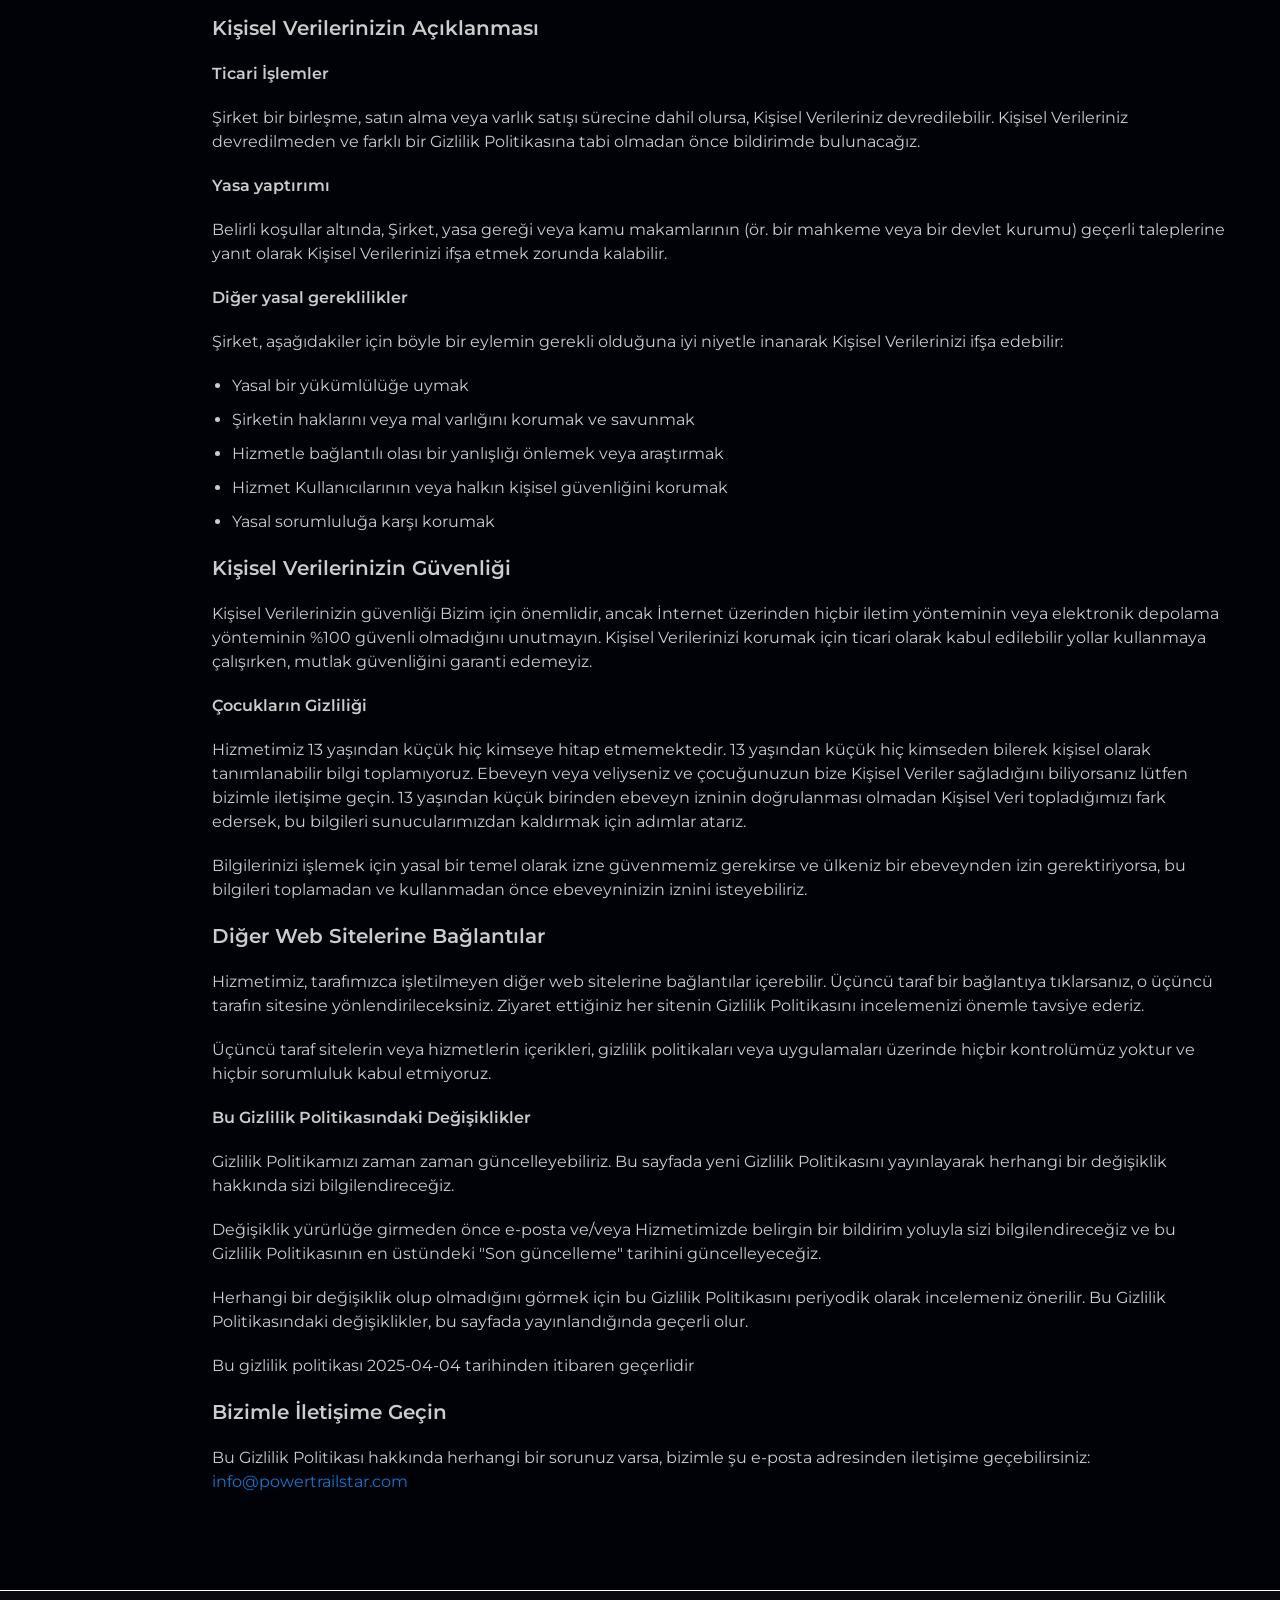
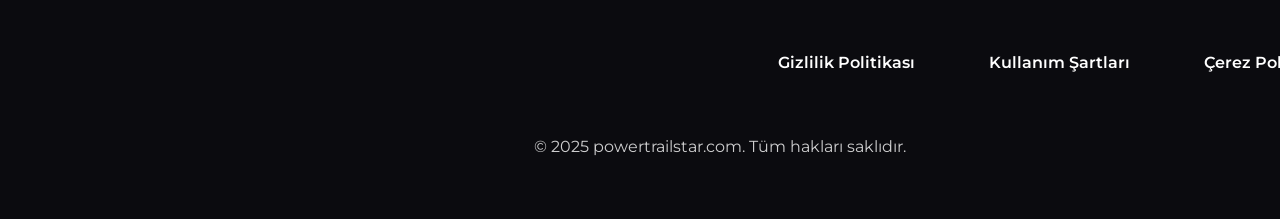
<file: policy.html>
<!DOCTYPE html>
<html lang="en">
  <head>
    <meta charset="UTF-8" />
    <meta name="viewport" content="width=device-width, initial-scale=1.0" />

    <title>PowerTrailStar</title>
    <link rel="icon" href="img/500x500.png" />

    <link rel="stylesheet" href="css/main.css" />
  </head>

  <body>
    <header class="w-p-header">
      <div class="w-p-header-background"></div>
      <nav class="w-p-navigation">
        <ul class="w-p-navigation-list">
          <li class="w-p-navigation-item">
            <a href="/" class="w-p-navigation-link">
              <img
                href="/"
                class="w-p-title-img w-p-navigation-img"
                alt="logo"
                src="img/header/Logo.png"
              />
            </a>
          </li>
          <li class="w-p-navigation-item">
            <a href="/" class="w-p-navigation-link">Ana Sayfa</a>
          </li>
          <li class="w-p-navigation-item">
            <a href="/#why" class="w-p-navigation-link">Özellikler</a>
          </li>
          <li class="w-p-navigation-item">
            <a href="/#uniqueness" class="w-p-navigation-link">Kimler İçin?</a>
          </li>

          <li class="w-p-navigation-item">
            <a href="/#how" class="w-p-navigation-link"
              >Neden PowerTrailStar?</a
            >
          </li>

          <li class="w-p-navigation-item">
            <a href="/#features" class="w-p-navigation-link">Demo Talep Et</a>
          </li>
        </ul>

        <div class="w-p-header-button-wrapper">
          <a href="/" class="w-p-policy-terms-header-icon-menu">
            <img
              href="/"
              class="w-p-title-img"
              alt="logo"
              src="img/header/Logo.png"
              style="width: 40px; height: 43px"
            />
          </a>

          <button type="button" class="w-p-header-icon-button" data-menu-button>
            <img
              class="w-p-header-icon w-p-header-icon-menu"
              src="img/header/icon_burger.png"
              alt="menu "
            />

            <svg
              class="w-p-header-icon w-p-header-icon-close"
              viewBox="0 0 20 20"
              style="width: 32px; height: 32px; margin: -4px 6px 0 0"
            >
              <path
                fill-rule="evenodd"
                clip-rule="evenodd"
                d="M17.0303 6.96967C17.3232 7.26256 17.3232 7.73744 17.0303 8.03033L13.0607 12L17.0303 15.9697C17.3232 16.2626 17.3232 16.7374 17.0303 17.0303C16.7374 17.3232 16.2626 17.3232 15.9697 17.0303L12 13.0607L8.03033 17.0303C7.73744 17.3232 7.26256 17.3232 6.96967 17.0303C6.67678 16.7374 6.67678 16.2626 6.96967 15.9697L10.9393 12L6.96967 8.03033C6.67678 7.73744 6.67678 7.26256 6.96967 6.96967C7.26256 6.67678 7.73744 6.67678 8.03033 6.96967L12 10.9393L15.9697 6.96967C16.2626 6.67678 16.7374 6.67678 17.0303 6.96967Z"
                fill="rgba(255, 255, 255, 1)"
              />
            </svg>
          </button>
        </div>
      </nav>
    </header>

    <main>
      <section>
        <div class="w-p-container">
          <h1>Gizlilik Politikası</h1>

          <p>
            Bu Gizlilik Politikası, Hizmeti kullandığınızda Bilgilerinizin
            toplanması, kullanımı ve ifşasıyla ilgili politikalarımızı ve
            prosedürlerimizi açıklar ve gizlilik haklarınız ve kanunun sizi
            nasıl koruduğu hakkında bilgi verir.
          </p>

          <p>
            Hizmeti sağlamak ve iyileştirmek için Kişisel verilerinizi
            kullanırız. Hizmeti kullanarak, bilgilerin bu Gizlilik Politikasına
            uygun olarak toplanmasını ve kullanılmasını kabul edersiniz.
          </p>

          <h2>Yorumlama ve Tanımlar</h2>

          <h3>Yorumlama</h3>
          <p>
            İlk harfi büyük olan kelimelerin aşağıdaki koşullar altında
            tanımlanan anlamları vardır. Aşağıdaki tanımlar, tekil veya çoğul
            olarak görünmelerine bakılmaksızın aynı anlama gelecektir.
          </p>

          <h3>Tanımlar</h3>
          <p>Bu Gizlilik Politikasının amaçları doğrultusunda:</p>
          <ul>
            <li>
              Hesap, Hizmetimize veya Hizmetimizin bölümlerine erişmeniz için
              sizin için oluşturulan benzersiz bir hesap anlamına gelir.
            </li>
            <li>
              Ortak, bir tarafı kontrol eden, onun tarafından kontrol edilen
              veya onunla ortak kontrol altında olan bir kuruluş anlamına gelir;
              burada "kontrol", yöneticilerin veya diğer yönetim otoritesinin
              seçimi için oy kullanma hakkına sahip hisselerin, öz sermaye
              payının veya diğer menkul kıymetlerin %50 veya daha fazlasının
              mülkiyeti anlamına gelir.
            </li>
            <li>
              Şirket (bu Sözleşmede "Şirket", "Biz", "Bizi" veya "Bizim" olarak
              anılacaktır) powertrailstar.com'i ifade eder.
            </li>
            <li>
              Çerezler, bir web sitesi tarafından bilgisayarınıza, mobil
              cihazınıza veya başka bir cihaza yerleştirilen ve birçok kullanımı
              arasında o web sitesindeki tarama geçmişinizin ayrıntılarını
              içeren küçük dosyalardır.
            </li>
            <li>Ülke şu anlama gelir: Türkiye.</li>
            <li>
              Cihaz, bir bilgisayar, cep telefonu veya dijital tablet gibi
              Hizmete erişebilen herhangi bir cihaz anlamına gelir.
            </li>
            <li>
              Kişisel Veriler, tanımlanmış veya tanımlanabilir bir bireyle
              ilgili herhangi bir bilgidir.
            </li>
            <li>Hizmet, Web Sitesini ifade eder.</li>
            <li>
              Hizmet Sağlayıcı, Şirket adına verileri işleyen herhangi bir
              gerçek veya tüzel kişi anlamına gelir. Hizmeti kolaylaştırmak,
              Hizmeti Şirket adına sağlamak, Hizmetle ilgili hizmetleri
              gerçekleştirmek veya Şirkete Hizmetin nasıl kullanıldığını analiz
              etmede yardımcı olmak için Şirket tarafından istihdam edilen
              üçüncü taraf şirketleri veya kişileri ifade eder.
            </li>
            <li>
              Kullanım Verileri, Hizmetin kullanımıyla veya Hizmet altyapısının
              kendisinden (örneğin, bir sayfa ziyaretinin süresi) otomatik
              olarak toplanan verileri ifade eder.
            </li>
            <li>
              Web Sitesi, şu adresten erişilebilen powertrailstar.com'i ifade
              eder:
              <a href="https://powertrailstar.com">powertrailstar.com</a>.
            </li>
            <li>
              Siz, Hizmete erişen veya Hizmeti kullanan kişi veya söz konusu
              kişinin Hizmete eriştiği veya Hizmeti kullandığı şirket veya diğer
              tüzel kişi anlamına gelir.
            </li>
          </ul>

          <h2>Kişisel Verilerinizin Toplanması ve Kullanılması</h2>

          <h3>Toplanan Veri Türleri</h3>
          <ul>
            <li>Adınız</li>
            <li>E-posta adresiniz</li>
            <li>
              İletişim formu aracılığıyla bize gönüllü olarak gönderdiğiniz
              herhangi bir mesaj
            </li>
            <li>Kullanım Verileri</li>
          </ul>
          <h3>Kullanım Verileri</h3>
          <p>
            Kullanım Verileri, Hizmeti kullanırken otomatik olarak toplanır.
          </p>
          <p>
            Kullanım Verileri, Cihazınızın İnternet Protokolü adresi (ör. IP
            adresi), tarayıcı türü, tarayıcı sürümü, Hizmetimizin ziyaret
            ettiğiniz sayfaları, ziyaretinizin saati ve tarihi, bu sayfalarda
            harcanan süre, benzersiz cihaz tanımlayıcıları ve diğer tanılama
            verileri gibi bilgileri içerebilir.
          </p>

          <p>
            Hizmete bir mobil cihazla veya mobil cihaz aracılığıyla
            eriştiğinizde, kullandığınız mobil cihazın türü, obile cihazının
            benzersiz kimliği, Mobil cihazınızın IP adresi, Mobil işletim
            sisteminiz, kullandığınız mobil İnternet tarayıcısının türü,
            benzersiz cihaz tanımlayıcıları ve diğer tanılama verileri.
          </p>
          <p>
            Ayrıca, Hizmetimizi ziyaret ettiğinizde veya bir mobil cihaz
            aracılığıyla veya aracılığıyla Hizmete eriştiğinizde tarayıcınızın
            gönderdiği bilgileri de toplayabiliriz.
          </p>

          <h2>İzleme Teknolojileri ve Çerezler</h2>

          <p>
            Hizmetimizdeki etkinliği izlemek ve belirli bilgileri depolamak için
            Çerezler ve benzer izleme teknolojilerini kullanırız. Kullanılan
            izleme teknolojileri, bilgi toplamak ve izlemek ve Hizmetimizi
            iyileştirmek ve analiz etmek için işaretler, etiketler ve
            betiklerdir. Kullandığımız teknolojiler şunları içerebilir:
          </p>
          <p>
            Çerezler veya Tarayıcı Çerezleri. Çerez, Cihazınıza yerleştirilen
            küçük bir dosyadır. Tarayıcınıza tüm Çerezi reddetmesini veya bir
            Çerez gönderildiğinde bunu belirtmesini talimatlandırabilirsiniz.
            Ancak, Çerezleri kabul etmezseniz, Hizmetimizin bazı bölümlerini
            kullanamayabilirsiniz. Tarayıcınızın ayarlarını Çerezleri reddedecek
            şekilde ayarlamadığınız sürece, Hizmetimiz Çerezleri kullanabilir.
          </p>
          <p>
            Web İşaretçileri. Hizmetimizin ve e-postalarımızın belirli
            bölümleri, Şirketin örneğin, bu sayfaları ziyaret eden veya bir
            e-postayı açan kullanıcıları saymasına ve diğer ilgili web sitesi
            istatistikleri için (örneğin, belirli bir bölümün popülerliğini
            kaydetmek ve sistem ve sunucu bütünlüğünü doğrulamak için) web
            işaretçileri (ayrıca net gifler, piksel etiketleri ve tek piksel
            gifler olarak da bilinir) olarak bilinen küçük elektronik dosyalar
            içerebilir.
          </p>
          <p>
            Çerezler "Kalıcı" veya "Oturum" Çerezleri olabilir. Kalıcı Çerezler,
            çevrimdışı olduğunuzda kişisel bilgisayarınızda veya mobil
            cihazınızda kalırken, Oturum Çerezleri web tarayıcınızı kapatır
            kapatmaz silinir.
          </p>
          <p>
            Aşağıda belirtilen amaçlar için hem Oturum hem de Kalıcı Çerezleri
            kullanırız:
          </p>

          <ul>
            <li>
              <h3>Gerekli/Temel Çerezler</h3>
              <p>Tür: Oturum Çerezleri</p>
              <p>Yönetici: Biz</p>

              <p>
                Amaç: Bu Çerezler, Web Sitesi aracılığıyla sunulan hizmetleri
                size sunmak ve bazı özelliklerini kullanabilmenizi sağlamak için
                gereklidir. Kullanıcıları doğrulamaya ve kullanıcı hesaplarının
                hileli kullanımını önlemeye yardımcı olurlar. Bu Çerezler
                olmadan, talep ettiğiniz hizmetler sağlanamaz ve Biz bu
                Çerezleri yalnızca size bu hizmetleri sağlamak için kullanırız.
              </p>
            </li>
            <li>
              <h2>Çerez Politikası / Bildirim Kabul Çerezleri</h2>
              <p>Tür: Kalıcı Çerezler</p>
              <p>Yönetici: Biz</p>
              <p>
                Amaç: Bu Çerezler, kullanıcıların Web Sitesinde çerez
                kullanımını kabul edip etmediğini belirler.
              </p>
            </li>
            <li>
              <h2>İşlevsellik Çerezleri</h2>
              <p>Tür: Kalıcı Çerezler</p>
              <p>Yönetici: Biz</p>
              <p>
                Amaç: Bu Çerezler, oturum açma bilgilerinizi veya dil
                tercihinizi hatırlamak gibi Web Sitesini kullandığınızda
                yaptığınız seçimleri hatırlamamızı sağlar. Bu Çerezlerin amacı,
                Size daha kişisel bir deneyim sunmak ve Web Sitesini her
                kullandığınızda tercihlerinizi yeniden girmek zorunda
                kalmamanızı sağlamaktır.
              </p>
            </li>
          </ul>

          <p>
            Kullandığımız çerezler ve çerezlerle ilgili tercihleriniz hakkında
            daha fazla bilgi için lütfen Çerez Politikamızı veya Gizlilik
            Politikamızın Çerezler bölümünü ziyaret edin.
          </p>

          <h2>Kişisel Verilerinizin Kullanımı</h2>

          <p>Şirket, Kişisel Verileri aşağıdaki amaçlar için kullanabilir:</p>
          <ul>
            <li>
              Hizmetimizi sağlamak ve sürdürmek, Hizmetimizin kullanımını
              izlemek dahil.
            </li>
            <li>
              Hesabınızı yönetmek için: Hizmetin bir kullanıcısı olarak
              kaydınızı yönetmek için. Sağladığınız Kişisel Veriler, kayıtlı bir
              kullanıcı olarak Size sunulan Hizmetin farklı işlevlerine
              erişmenizi sağlayabilir.
            </li>
            <li>
              Bir sözleşmenin ifası için: Satın aldığınız ürünler, öğeler veya
              hizmetler için satın alma sözleşmesinin veya Hizmet aracılığıyla
              Bizimle olan herhangi bir diğer sözleşmenin geliştirilmesi,
              uygulanması ve üstlenilmesi.
            </li>
            <li>
              Sizinle iletişime geçmek için: E-posta, telefon görüşmeleri, SMS
              veya mobil uygulamanın güncellemeler veya güvenlik güncellemeleri
              de dahil olmak üzere sözleşmeli hizmetlerle ilgili bilgilendirici
              iletişimler hakkındaki anlık bildirimleri gibi diğer eşdeğer
              elektronik iletişim biçimleriyle sizinle iletişime geçmek için,
              bunların uygulanması için gerekli veya makul olduğunda.
            </li>
            <li>
              Size daha önce satın aldığınız veya hakkında bilgi aldığınız diğer
              mal, hizmet ve etkinliklerle ilgili haberler, özel teklifler ve
              genel bilgiler sağlamak için, ancak bu tür bilgileri almamayı
              tercih etmediğiniz sürece.
            </li>
            <li>
              İsteklerinizi yönetmek için: Bize olan isteklerinize katılmak ve
              bunları yönetmek için.
            </li>
            <li>
              İşletme devirleri için: Bilgilerinizi, devam eden bir işletme
              olarak veya iflas, tasfiye veya benzeri bir işlemin parçası
              olarak, Hizmet kullanıcılarımız hakkında elimizde bulunan Kişisel
              Verilerin devredilen varlıklar arasında olduğu bir birleşme, elden
              çıkarma, yeniden yapılandırma, yeniden düzenleme, fesih veya
              varlıklarımızın bir kısmının veya tamamının başka bir şekilde
              satışı veya devrini değerlendirmek veya gerçekleştirmek için
              kullanabiliriz.
            </li>
            <li>
              Diğer amaçlar için: Bilgilerinizi, veri analizi, kullanım
              eğilimlerini belirleme, promosyon kampanyalarımızın etkinliğini
              belirleme ve Hizmetimizi, ürünlerimizi, hizmetlerimizi,
              pazarlamamızı ve sizin deneyiminizi değerlendirmek ve iyileştirmek
              gibi diğer amaçlar için kullanabiliriz.
            </li>
          </ul>

          <p>Kişisel bilgilerinizi aşağıdaki durumlarda paylaşabiliriz:</p>
          <ul>
            <li>
              Hizmet Sağlayıcılarla: Hizmetimizin kullanımını izlemek ve analiz
              etmek, sizinle iletişime geçmek için kişisel bilgilerinizi Hizmet
              Sağlayıcılarla paylaşabiliriz.
            </li>
            <li>
              İşletme devirleri için: Kişisel bilgilerinizi, herhangi bir
              birleşme, Şirket varlıklarının satışı, finansmanı veya işimizin
              tamamının veya bir kısmının başka bir şirkete devredilmesiyle
              bağlantılı olarak veya bu tür müzakereler sırasında paylaşabilir
              veya devredebiliriz.
            </li>
            <li>
              Bağlı Şirketlerle: Bilgilerinizi bağlı şirketlerimizle
              paylaşabiliriz; bu durumda bağlı şirketlerin bu Gizlilik
              Politikasına uymasını zorunlu tutarız. Bağlı şirketler, ana
              şirketimizi ve diğer tüm bağlı şirketleri, ortak girişim
              ortaklarını veya kontrol ettiğimiz veya bizimle ortak kontrol
              altında olan diğer şirketleri içerir.
            </li>
            <li>
              İş ortaklarıyla: Bilgilerinizi, Size belirli ürünler, hizmetler
              veya promosyonlar sunmak için iş ortaklarımızla paylaşabiliriz.
            </li>
            <li>
              Diğer kullanıcılarla: Kişisel bilgilerinizi paylaştığınızda veya
              başka şekilde diğer kullanıcılarla ortak alanlarda etkileşim
              kurduğunuzda, bu bilgiler tüm kullanıcılar tarafından
              görüntülenebilir ve dışarıda herkese açık olarak dağıtılabilir.
            </li>
            <li>
              Sizin izninizle: Sizin izninizle kişisel bilgilerinizi başka bir
              amaçla ifşa edebiliriz.
            </li>
          </ul>

          <h2>Kişisel Verilerinizin Saklanması</h2>
          <p>
            Şirket, Kişisel Verilerinizi yalnızca bu Gizlilik Politikasında
            belirtilen amaçlar için gerekli olduğu sürece saklayacaktır. Kişisel
            Verilerinizi yasal yükümlülüklerimize uymak (örneğin, yürürlükteki
            yasalara uymak için verilerinizi saklamamız gerekiyorsa),
            anlaşmazlıkları çözmek ve yasal anlaşmalarımızı ve politikalarımızı
            uygulamak için gereken ölçüde saklayacak ve kullanacağız.
          </p>
          <p>
            Şirket ayrıca Kullanım Verilerini dahili analiz amaçları için
            saklayacaktır. Kullanım Verileri genellikle daha kısa bir süre
            saklanır, ancak bu veriler Hizmetimizin güvenliğini güçlendirmek
            veya işlevselliğini iyileştirmek için kullanıldığında veya bu
            verileri daha uzun süreler boyunca saklamakla yasal olarak yükümlü
            olduğumuzda hariç.
          </p>

          <h2>Kişisel Verilerinizin Aktarımı</h2>
          <p>
            Kişisel Veriler de dahil olmak üzere bilgileriniz, Şirketin faaliyet
            ofislerinde ve işleme dahil olan tarafların bulunduğu diğer yerlerde
            işlenir. Bu, bu bilgilerin, veri koruma yasalarının yargı
            alanınızdan farklı olabileceği eyaletiniz, iliniz, ülkeniz veya
            diğer hükümet yargı alanınızın dışındaki bilgisayarlara
            aktarılabileceği ve bu bilgisayarlarda saklanabileceği anlamına
            gelir.
          </p>

          <p>
            Bu Gizlilik Politikasını kabul etmeniz ve ardından bu tür bilgileri
            göndermeniz, Bu transfere onayınız.
          </p>
          <p>
            Şirket, verilerinizin güvenli bir şekilde ve bu Gizlilik Politikası
            uyarınca işlenmesini sağlamak için makul ölçüde gerekli tüm adımları
            atacak ve verilerinizin ve diğer kişisel bilgilerinizin güvenliği de
            dahil olmak üzere yeterli kontroller olmadığı sürece Kişisel
            Verilerinizin bir kuruluşa veya bir ülkeye aktarımı yapılmayacaktır.
          </p>
          <h3>Kişisel Verilerinizi Silin</h3>
          <p>
            Hakkınızda topladığımız Kişisel Verileri silme veya silmenize
            yardımcı olmamızı talep etme hakkına sahipsiniz.
          </p>

          <p>
            Hizmetimiz, Hizmet içinden hakkınızdaki belirli bilgileri silmenize
            olanak tanıyabilir.
          </p>
          <p>
            Hesabınıza giriş yaparak ve kişisel bilgilerinizi yönetmenize olanak
            tanıyan hesap ayarları bölümünü ziyaret ederek bilgilerinizi
            istediğiniz zaman güncelleyebilir, değiştirebilir veya
            silebilirsiniz. Ayrıca, Bize sağladığınız kişisel bilgilere erişim,
            düzeltme veya silme talebinde bulunmak için bizimle iletişime
            geçebilirsiniz.
          </p>
          <p>
            Ancak, yasal bir yükümlülüğümüz veya yasal bir dayanağımız olduğunda
            belirli bilgileri saklamamız gerekebileceğini lütfen unutmayın.
          </p>

          <h2>Kişisel Verilerinizin Açıklanması</h2>
          <h3>Ticari İşlemler</h3>
          <p>
            Şirket bir birleşme, satın alma veya varlık satışı sürecine dahil
            olursa, Kişisel Verileriniz devredilebilir. Kişisel Verileriniz
            devredilmeden ve farklı bir Gizlilik Politikasına tabi olmadan önce
            bildirimde bulunacağız.
          </p>
          <h3>Yasa yaptırımı</h3>

          <p>
            Belirli koşullar altında, Şirket, yasa gereği veya kamu makamlarının
            (ör. bir mahkeme veya bir devlet kurumu) geçerli taleplerine yanıt
            olarak Kişisel Verilerinizi ifşa etmek zorunda kalabilir.
          </p>
          <h3>Diğer yasal gereklilikler</h3>
          <p>
            Şirket, aşağıdakiler için böyle bir eylemin gerekli olduğuna iyi
            niyetle inanarak Kişisel Verilerinizi ifşa edebilir:
          </p>
          <ul>
            <li>Yasal bir yükümlülüğe uymak</li>
            <li>Şirketin haklarını veya mal varlığını korumak ve savunmak</li>
            <li>
              Hizmetle bağlantılı olası bir yanlışlığı önlemek veya araştırmak
            </li>
            <li>
              Hizmet Kullanıcılarının veya halkın kişisel güvenliğini korumak
            </li>
            <li>Yasal sorumluluğa karşı korumak</li>
          </ul>

          <h2>Kişisel Verilerinizin Güvenliği</h2>
          <p>
            Kişisel Verilerinizin güvenliği Bizim için önemlidir, ancak İnternet
            üzerinden hiçbir iletim yönteminin veya elektronik depolama
            yönteminin %100 güvenli olmadığını unutmayın. Kişisel Verilerinizi
            korumak için ticari olarak kabul edilebilir yollar kullanmaya
            çalışırken, mutlak güvenliğini garanti edemeyiz.
          </p>

          <h3>Çocukların Gizliliği</h3>
          <p>
            Hizmetimiz 13 yaşından küçük hiç kimseye hitap etmemektedir. 13
            yaşından küçük hiç kimseden bilerek kişisel olarak tanımlanabilir
            bilgi toplamıyoruz. Ebeveyn veya veliyseniz ve çocuğunuzun bize
            Kişisel Veriler sağladığını biliyorsanız lütfen bizimle iletişime
            geçin. 13 yaşından küçük birinden ebeveyn izninin doğrulanması
            olmadan Kişisel Veri topladığımızı fark edersek, bu bilgileri
            sunucularımızdan kaldırmak için adımlar atarız.
          </p>
          <p>
            Bilgilerinizi işlemek için yasal bir temel olarak izne güvenmemiz
            gerekirse ve ülkeniz bir ebeveynden izin gerektiriyorsa, bu
            bilgileri toplamadan ve kullanmadan önce ebeveyninizin iznini
            isteyebiliriz.
          </p>

          <h2>Diğer Web Sitelerine Bağlantılar</h2>
          <p>
            Hizmetimiz, tarafımızca işletilmeyen diğer web sitelerine
            bağlantılar içerebilir. Üçüncü taraf bir bağlantıya tıklarsanız, o
            üçüncü tarafın sitesine yönlendirileceksiniz. Ziyaret ettiğiniz her
            sitenin Gizlilik Politikasını incelemenizi önemle tavsiye ederiz.
          </p>
          <p>
            Üçüncü taraf sitelerin veya hizmetlerin içerikleri, gizlilik
            politikaları veya uygulamaları üzerinde hiçbir kontrolümüz yoktur ve
            hiçbir sorumluluk kabul etmiyoruz.
          </p>

          <h3>Bu Gizlilik Politikasındaki Değişiklikler</h3>
          <p>
            Gizlilik Politikamızı zaman zaman güncelleyebiliriz. Bu sayfada yeni
            Gizlilik Politikasını yayınlayarak herhangi bir değişiklik hakkında
            sizi bilgilendireceğiz.
          </p>
          <p>
            Değişiklik yürürlüğe girmeden önce e-posta ve/veya Hizmetimizde
            belirgin bir bildirim yoluyla sizi bilgilendireceğiz ve bu Gizlilik
            Politikasının en üstündeki "Son güncelleme" tarihini
            güncelleyeceğiz.
          </p>
          <p>
            Herhangi bir değişiklik olup olmadığını görmek için bu Gizlilik
            Politikasını periyodik olarak incelemeniz önerilir. Bu Gizlilik
            Politikasındaki değişiklikler, bu sayfada yayınlandığında geçerli
            olur.
          </p>
          <p>
            Bu gizlilik politikası 2025-04-04 tarihinden itibaren geçerlidir
          </p>

          <h2>Bizimle İletişime Geçin</h2>
          <p>
            Bu Gizlilik Politikası hakkında herhangi bir sorunuz varsa, bizimle
            şu e-posta adresinden iletişime geçebilirsiniz:

            <a href="mailto:info@powertrailstar.com">info@powertrailstar.com</a>
          </p>
        </div>
      </section>
    </main>

    <footer
      class="w-p-footer"
      style="
        margin: auto;
        background: rgba(11, 11, 15, 1);
        border-top: 1px solid rgba(255, 255, 255, 1);
      "
    >
      <div class="w-p-footer-container">
        <div class="w-p-footer-wrapper">
          <a class="w-p-footer-text" href="/policy.html">Gizlilik Politikası</a>
          <a class="w-p-footer-text" href="/terms.html">Kullanım Şartları </a>
          <a class="w-p-footer-text" href="/cookies.html">Çerez Politikası</a>
        </div>
        <p class="w-p-footer-copyright">
          © 2025 powertrailstar.com. Tüm hakları saklıdır.
        </p>
      </div>
    </footer>
    <script src="js/mobile-menu.js"></script>
  </body>
</html>
</file>
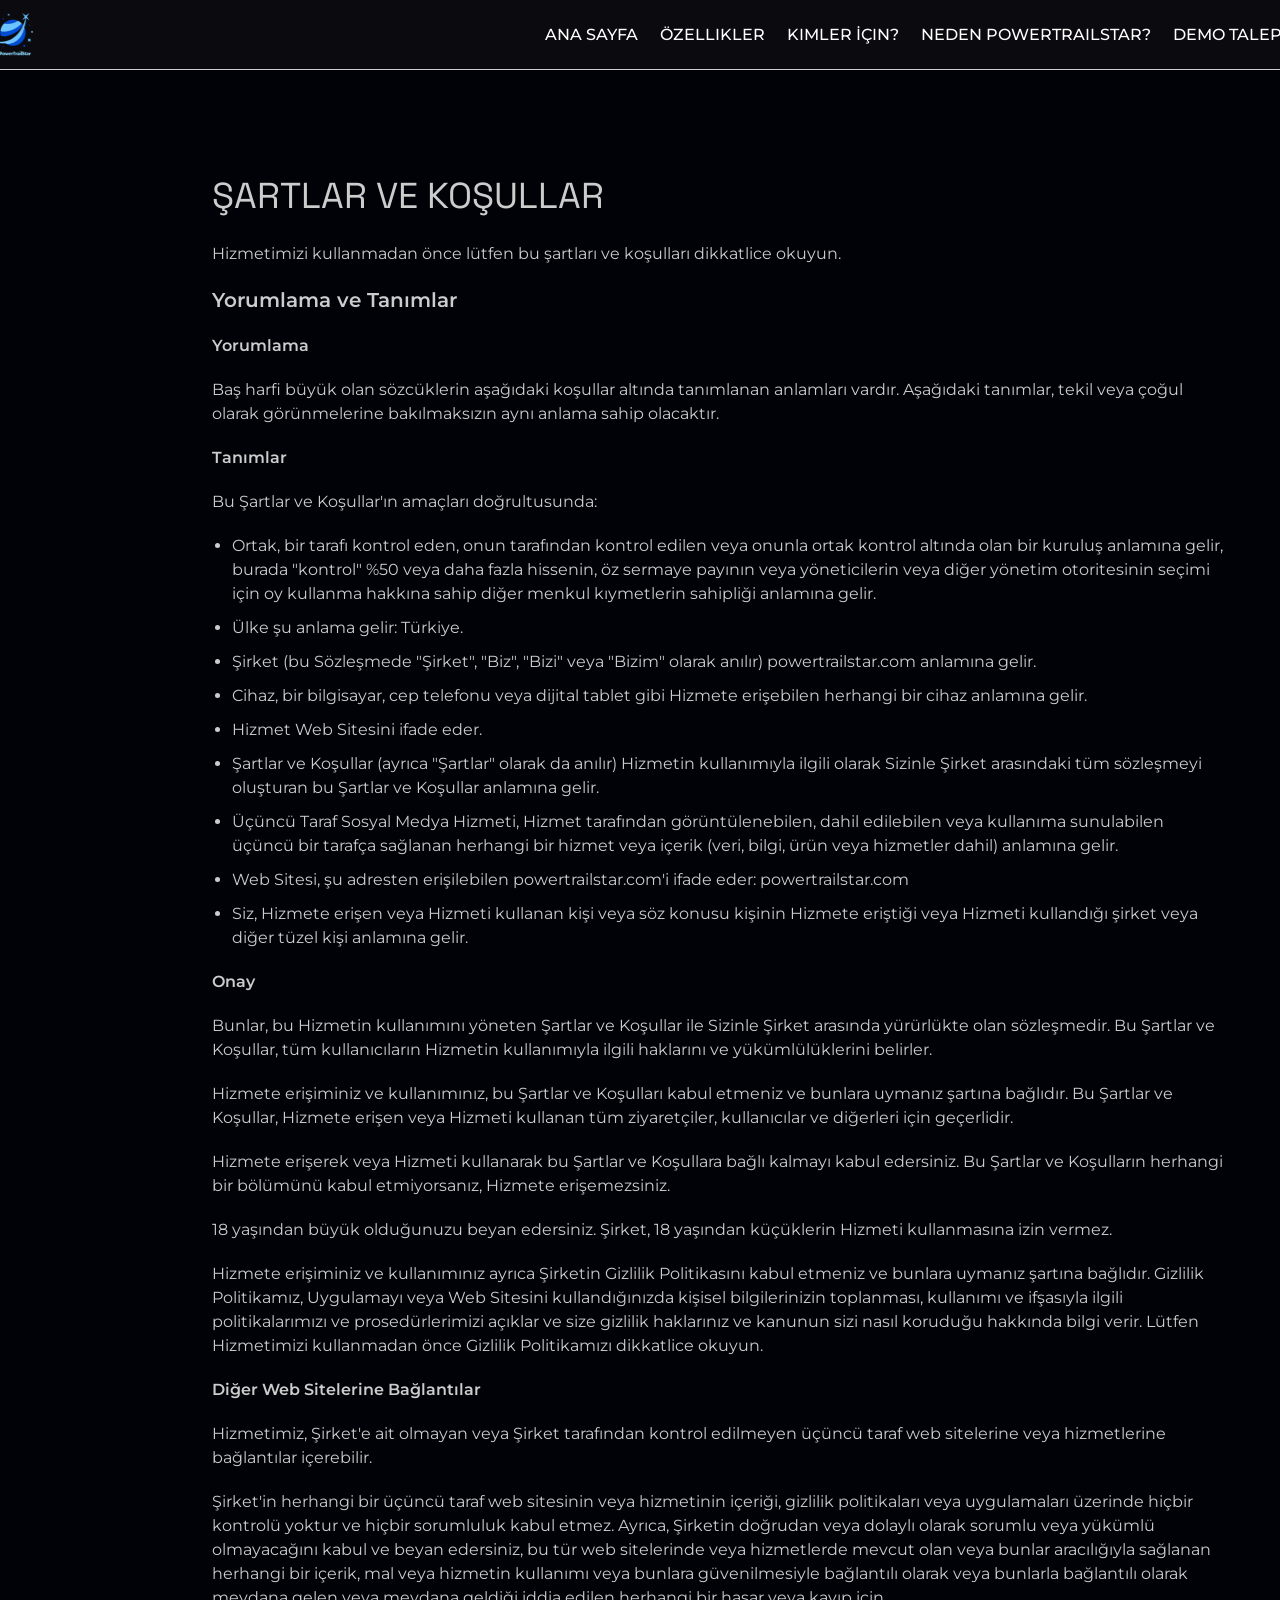
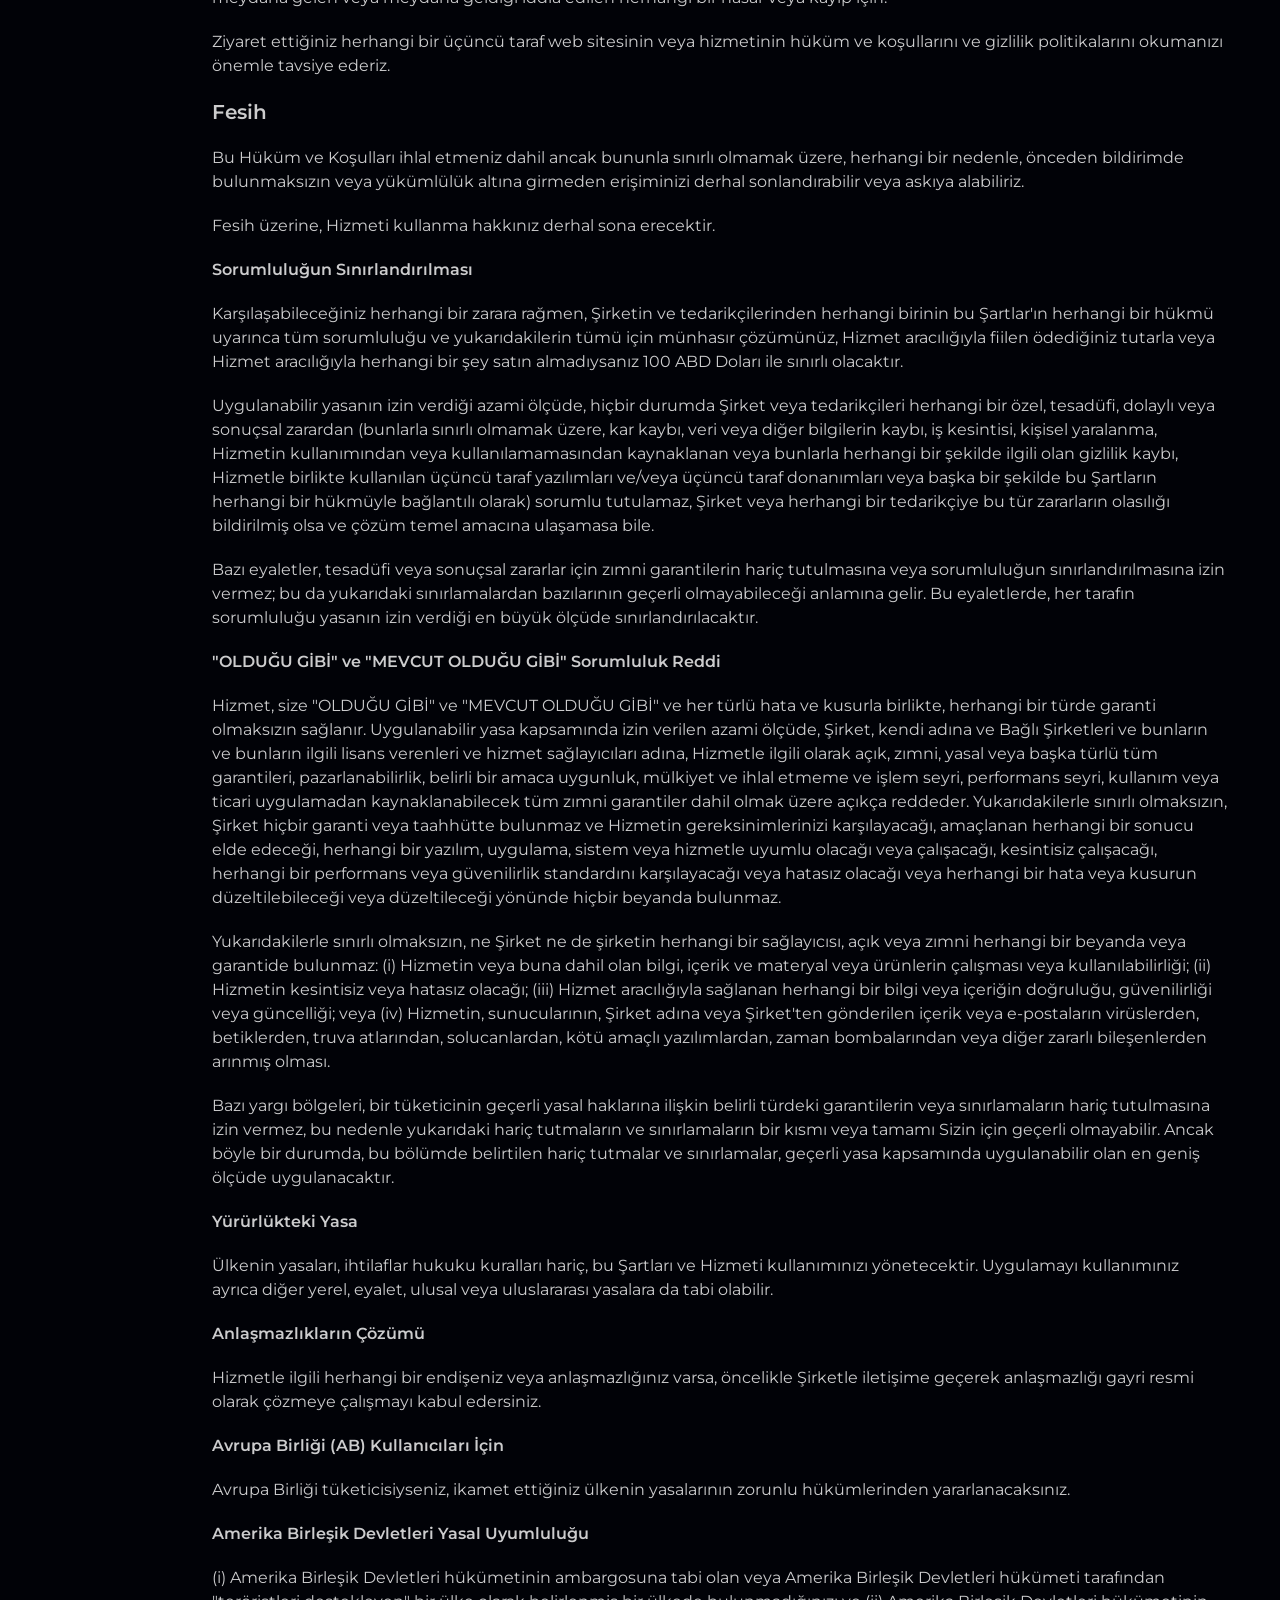
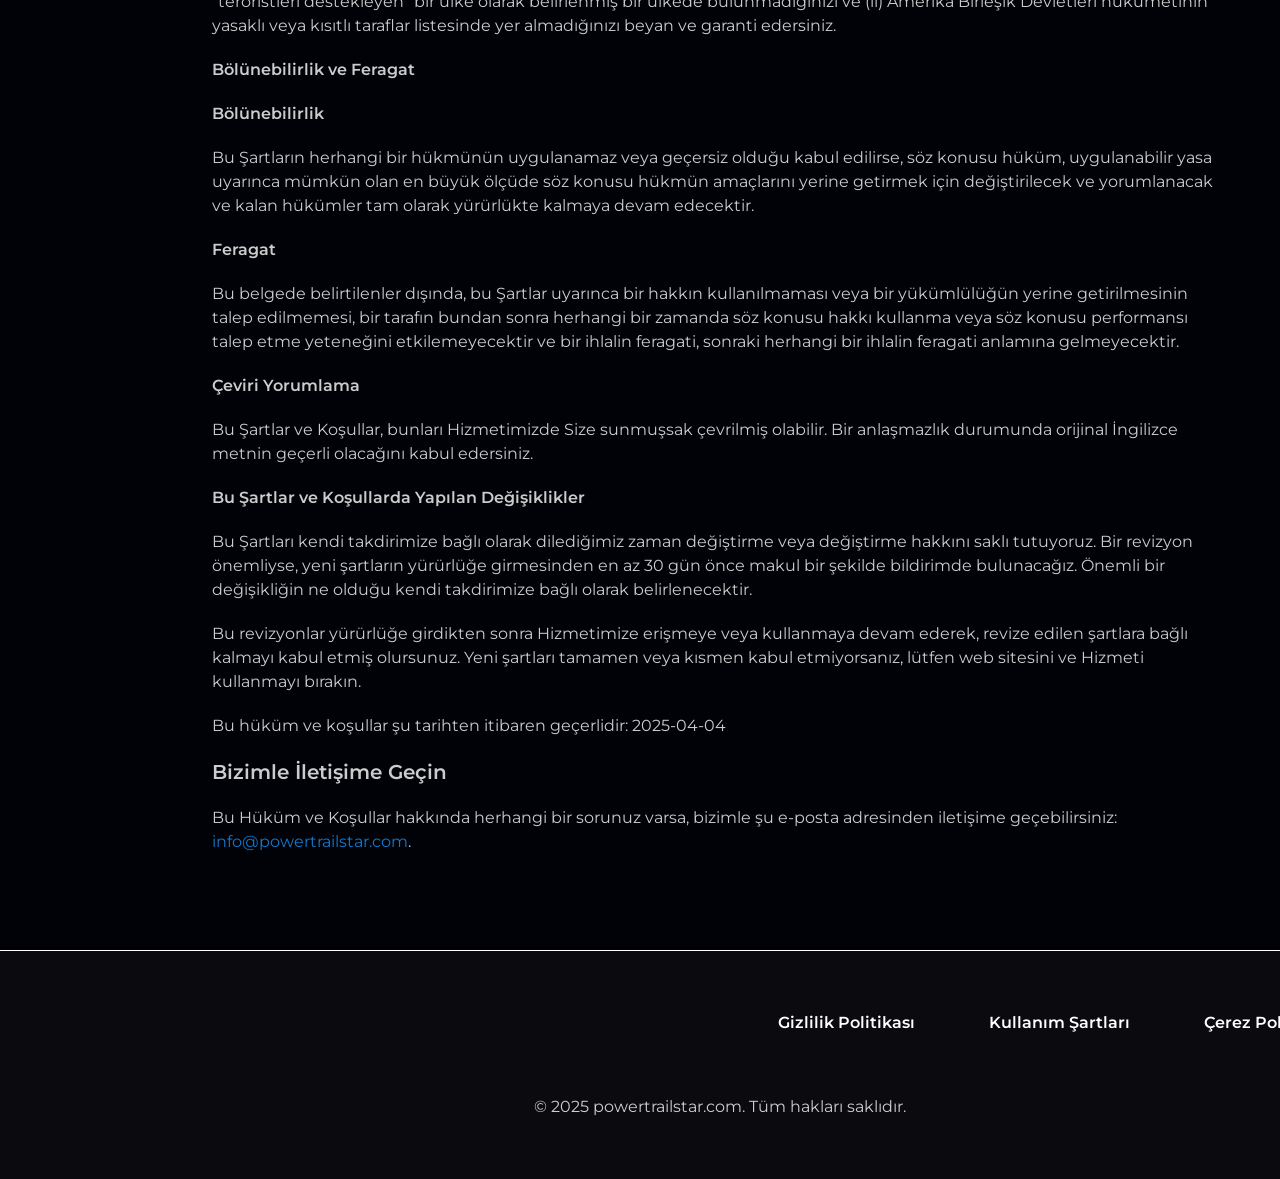
<file: terms.html>
<!DOCTYPE html>
<html lang="en">
  <head>
    <meta charset="UTF-8" />
    <meta name="viewport" content="width=device-width, initial-scale=1.0" />

    <title>PowerTrailStar</title>
    <link rel="icon" href="img/500x500.png" />

    <link rel="stylesheet" href="css/main.css" />
  </head>

  <body>
    <header class="w-p-header">
      <div class="w-p-header-background"></div>
      <nav class="w-p-navigation">
        <ul class="w-p-navigation-list">
          <li class="w-p-navigation-item">
            <a href="/" class="w-p-navigation-link">
              <img
                href="/"
                class="w-p-title-img w-p-navigation-img"
                alt="logo"
                src="img/header/Logo.png"
              />
            </a>
          </li>
          <li class="w-p-navigation-item">
            <a href="/" class="w-p-navigation-link">Ana Sayfa</a>
          </li>
          <li class="w-p-navigation-item">
            <a href="/#why" class="w-p-navigation-link">Özellikler</a>
          </li>
          <li class="w-p-navigation-item">
            <a href="/#uniqueness" class="w-p-navigation-link">Kimler İçin?</a>
          </li>

          <li class="w-p-navigation-item">
            <a href="/#how" class="w-p-navigation-link"
              >Neden PowerTrailStar?</a
            >
          </li>

          <li class="w-p-navigation-item">
            <a href="/#features" class="w-p-navigation-link">Demo Talep Et</a>
          </li>
        </ul>

        <div class="w-p-header-button-wrapper">
          <a href="/" class="w-p-policy-terms-header-icon-menu">
            <img
              href="/"
              class="w-p-title-img"
              alt="logo"
              src="img/header/Logo.png"
              style="width: 40px; height: 43px"
            />
          </a>

          <button type="button" class="w-p-header-icon-button" data-menu-button>
            <img
              class="w-p-header-icon w-p-header-icon-menu"
              src="img/header/icon_burger.png"
              alt="menu "
            />

            <svg
              class="w-p-header-icon w-p-header-icon-close"
              viewBox="0 0 20 20"
              style="width: 32px; height: 32px; margin: -4px 6px 0 0"
            >
              <path
                fill-rule="evenodd"
                clip-rule="evenodd"
                d="M17.0303 6.96967C17.3232 7.26256 17.3232 7.73744 17.0303 8.03033L13.0607 12L17.0303 15.9697C17.3232 16.2626 17.3232 16.7374 17.0303 17.0303C16.7374 17.3232 16.2626 17.3232 15.9697 17.0303L12 13.0607L8.03033 17.0303C7.73744 17.3232 7.26256 17.3232 6.96967 17.0303C6.67678 16.7374 6.67678 16.2626 6.96967 15.9697L10.9393 12L6.96967 8.03033C6.67678 7.73744 6.67678 7.26256 6.96967 6.96967C7.26256 6.67678 7.73744 6.67678 8.03033 6.96967L12 10.9393L15.9697 6.96967C16.2626 6.67678 16.7374 6.67678 17.0303 6.96967Z"
                fill="rgba(255, 255, 255, 1)"
              />
            </svg>
          </button>
        </div>
      </nav>
    </header>

    <main>
      <section>
        <div class="w-p-container">
          <h1>Şartlar ve Koşullar</h1>

          <p>
            Hizmetimizi kullanmadan önce lütfen bu şartları ve koşulları
            dikkatlice okuyun.
          </p>

          <h2>Yorumlama ve Tanımlar</h2>

          <h3>Yorumlama</h3>

          <p>
            Baş harfi büyük olan sözcüklerin aşağıdaki koşullar altında
            tanımlanan anlamları vardır. Aşağıdaki tanımlar, tekil veya çoğul
            olarak görünmelerine bakılmaksızın aynı anlama sahip olacaktır.
          </p>

          <h3>Tanımlar</h3>

          <p>Bu Şartlar ve Koşullar'ın amaçları doğrultusunda:</p>

          <ul>
            <li>
              Ortak, bir tarafı kontrol eden, onun tarafından kontrol edilen
              veya onunla ortak kontrol altında olan bir kuruluş anlamına gelir,
              burada "kontrol" %50 veya daha fazla hissenin, öz sermaye payının
              veya yöneticilerin veya diğer yönetim otoritesinin seçimi için oy
              kullanma hakkına sahip diğer menkul kıymetlerin sahipliği anlamına
              gelir.
            </li>
            <li>Ülke şu anlama gelir: Türkiye.</li>
            <li>
              Şirket (bu Sözleşmede "Şirket", "Biz", "Bizi" veya "Bizim" olarak
              anılır) powertrailstar.com anlamına gelir.
            </li>
            <li>
              Cihaz, bir bilgisayar, cep telefonu veya dijital tablet gibi
              Hizmete erişebilen herhangi bir cihaz anlamına gelir.
            </li>
            <li>Hizmet Web Sitesini ifade eder.</li>
            <li>
              Şartlar ve Koşullar (ayrıca "Şartlar" olarak da anılır) Hizmetin
              kullanımıyla ilgili olarak Sizinle Şirket arasındaki tüm
              sözleşmeyi oluşturan bu Şartlar ve Koşullar anlamına gelir.
            </li>
            <li>
              Üçüncü Taraf Sosyal Medya Hizmeti, Hizmet tarafından
              görüntülenebilen, dahil edilebilen veya kullanıma sunulabilen
              üçüncü bir tarafça sağlanan herhangi bir hizmet veya içerik (veri,
              bilgi, ürün veya hizmetler dahil) anlamına gelir.
            </li>
            <li>
              Web Sitesi, şu adresten erişilebilen powertrailstar.com'i ifade
              eder: powertrailstar.com
            </li>
            <li>
              Siz, Hizmete erişen veya Hizmeti kullanan kişi veya söz konusu
              kişinin Hizmete eriştiği veya Hizmeti kullandığı şirket veya diğer
              tüzel kişi anlamına gelir.
            </li>
          </ul>

          <h3>Onay</h3>

          <p>
            Bunlar, bu Hizmetin kullanımını yöneten Şartlar ve Koşullar ile
            Sizinle Şirket arasında yürürlükte olan sözleşmedir. Bu Şartlar ve
            Koşullar, tüm kullanıcıların Hizmetin kullanımıyla ilgili haklarını
            ve yükümlülüklerini belirler.
          </p>

          <p>
            Hizmete erişiminiz ve kullanımınız, bu Şartlar ve Koşulları kabul
            etmeniz ve bunlara uymanız şartına bağlıdır. Bu Şartlar ve Koşullar,
            Hizmete erişen veya Hizmeti kullanan tüm ziyaretçiler, kullanıcılar
            ve diğerleri için geçerlidir.
          </p>

          <p>
            Hizmete erişerek veya Hizmeti kullanarak bu Şartlar ve Koşullara
            bağlı kalmayı kabul edersiniz. Bu Şartlar ve Koşulların herhangi bir
            bölümünü kabul etmiyorsanız, Hizmete erişemezsiniz.
          </p>

          <p>
            18 yaşından büyük olduğunuzu beyan edersiniz. Şirket, 18 yaşından
            küçüklerin Hizmeti kullanmasına izin vermez.
          </p>

          <p>
            Hizmete erişiminiz ve kullanımınız ayrıca Şirketin Gizlilik
            Politikasını kabul etmeniz ve bunlara uymanız şartına bağlıdır.
            Gizlilik Politikamız, Uygulamayı veya Web Sitesini kullandığınızda
            kişisel bilgilerinizin toplanması, kullanımı ve ifşasıyla ilgili
            politikalarımızı ve prosedürlerimizi açıklar ve size gizlilik
            haklarınız ve kanunun sizi nasıl koruduğu hakkında bilgi verir.
            Lütfen Hizmetimizi kullanmadan önce Gizlilik Politikamızı dikkatlice
            okuyun.
          </p>

          <h3>Diğer Web Sitelerine Bağlantılar</h3>

          <p>
            Hizmetimiz, Şirket'e ait olmayan veya Şirket tarafından kontrol
            edilmeyen üçüncü taraf web sitelerine veya hizmetlerine bağlantılar
            içerebilir.
          </p>

          <p>
            Şirket'in herhangi bir üçüncü taraf web sitesinin veya hizmetinin
            içeriği, gizlilik politikaları veya uygulamaları üzerinde hiçbir
            kontrolü yoktur ve hiçbir sorumluluk kabul etmez. Ayrıca, Şirketin
            doğrudan veya dolaylı olarak sorumlu veya yükümlü olmayacağını kabul
            ve beyan edersiniz, bu tür web sitelerinde veya hizmetlerde mevcut
            olan veya bunlar aracılığıyla sağlanan herhangi bir içerik, mal veya
            hizmetin kullanımı veya bunlara güvenilmesiyle bağlantılı olarak
            veya bunlarla bağlantılı olarak meydana gelen veya meydana geldiği
            iddia edilen herhangi bir hasar veya kayıp için.
          </p>

          <p>
            Ziyaret ettiğiniz herhangi bir üçüncü taraf web sitesinin veya
            hizmetinin hüküm ve koşullarını ve gizlilik politikalarını okumanızı
            önemle tavsiye ederiz.
          </p>

          <h2>Fesih</h2>

          <p>
            Bu Hüküm ve Koşulları ihlal etmeniz dahil ancak bununla sınırlı
            olmamak üzere, herhangi bir nedenle, önceden bildirimde
            bulunmaksızın veya yükümlülük altına girmeden erişiminizi derhal
            sonlandırabilir veya askıya alabiliriz.
          </p>

          <p>Fesih üzerine, Hizmeti kullanma hakkınız derhal sona erecektir.</p>

          <h3>Sorumluluğun Sınırlandırılması</h3>

          <p>
            Karşılaşabileceğiniz herhangi bir zarara rağmen, Şirketin ve
            tedarikçilerinden herhangi birinin bu Şartlar'ın herhangi bir hükmü
            uyarınca tüm sorumluluğu ve yukarıdakilerin tümü için münhasır
            çözümünüz, Hizmet aracılığıyla fiilen ödediğiniz tutarla veya Hizmet
            aracılığıyla herhangi bir şey satın almadıysanız 100 ABD Doları ile
            sınırlı olacaktır.
          </p>
          <p>
            Uygulanabilir yasanın izin verdiği azami ölçüde, hiçbir durumda
            Şirket veya tedarikçileri herhangi bir özel, tesadüfi, dolaylı veya
            sonuçsal zarardan (bunlarla sınırlı olmamak üzere, kar kaybı, veri
            veya diğer bilgilerin kaybı, iş kesintisi, kişisel yaralanma,
            Hizmetin kullanımından veya kullanılamamasından kaynaklanan veya
            bunlarla herhangi bir şekilde ilgili olan gizlilik kaybı, Hizmetle
            birlikte kullanılan üçüncü taraf yazılımları ve/veya üçüncü taraf
            donanımları veya başka bir şekilde bu Şartların herhangi bir
            hükmüyle bağlantılı olarak) sorumlu tutulamaz, Şirket veya herhangi
            bir tedarikçiye bu tür zararların olasılığı bildirilmiş olsa ve
            çözüm temel amacına ulaşamasa bile.
          </p>
          <p>
            Bazı eyaletler, tesadüfi veya sonuçsal zararlar için zımni
            garantilerin hariç tutulmasına veya sorumluluğun sınırlandırılmasına
            izin vermez; bu da yukarıdaki sınırlamalardan bazılarının geçerli
            olmayabileceği anlamına gelir. Bu eyaletlerde, her tarafın
            sorumluluğu yasanın izin verdiği en büyük ölçüde
            sınırlandırılacaktır.
          </p>

          <h3>"OLDUĞU GİBİ" ve "MEVCUT OLDUĞU GİBİ" Sorumluluk Reddi</h3>

          <p>
            Hizmet, size "OLDUĞU GİBİ" ve "MEVCUT OLDUĞU GİBİ" ve her türlü hata
            ve kusurla birlikte, herhangi bir türde garanti olmaksızın sağlanır.
            Uygulanabilir yasa kapsamında izin verilen azami ölçüde, Şirket,
            kendi adına ve Bağlı Şirketleri ve bunların ve bunların ilgili
            lisans verenleri ve hizmet sağlayıcıları adına, Hizmetle ilgili
            olarak açık, zımni, yasal veya başka türlü tüm garantileri,
            pazarlanabilirlik, belirli bir amaca uygunluk, mülkiyet ve ihlal
            etmeme ve işlem seyri, performans seyri, kullanım veya ticari
            uygulamadan kaynaklanabilecek tüm zımni garantiler dahil olmak üzere
            açıkça reddeder. Yukarıdakilerle sınırlı olmaksızın, Şirket hiçbir
            garanti veya taahhütte bulunmaz ve Hizmetin gereksinimlerinizi
            karşılayacağı, amaçlanan herhangi bir sonucu elde edeceği, herhangi
            bir yazılım, uygulama, sistem veya hizmetle uyumlu olacağı veya
            çalışacağı, kesintisiz çalışacağı, herhangi bir performans veya
            güvenilirlik standardını karşılayacağı veya hatasız olacağı veya
            herhangi bir hata veya kusurun düzeltilebileceği veya düzeltileceği
            yönünde hiçbir beyanda bulunmaz.
          </p>

          <p>
            Yukarıdakilerle sınırlı olmaksızın, ne Şirket ne de şirketin
            herhangi bir sağlayıcısı, açık veya zımni herhangi bir beyanda veya
            garantide bulunmaz: (i) Hizmetin veya buna dahil olan bilgi, içerik
            ve materyal veya ürünlerin çalışması veya kullanılabilirliği; (ii)
            Hizmetin kesintisiz veya hatasız olacağı; (iii) Hizmet aracılığıyla
            sağlanan herhangi bir bilgi veya içeriğin doğruluğu, güvenilirliği
            veya güncelliği; veya (iv) Hizmetin, sunucularının, Şirket adına
            veya Şirket'ten gönderilen içerik veya e-postaların virüslerden,
            betiklerden, truva atlarından, solucanlardan, kötü amaçlı
            yazılımlardan, zaman bombalarından veya diğer zararlı bileşenlerden
            arınmış olması.
          </p>

          <p>
            Bazı yargı bölgeleri, bir tüketicinin geçerli yasal haklarına
            ilişkin belirli türdeki garantilerin veya sınırlamaların hariç
            tutulmasına izin vermez, bu nedenle yukarıdaki hariç tutmaların ve
            sınırlamaların bir kısmı veya tamamı Sizin için geçerli olmayabilir.
            Ancak böyle bir durumda, bu bölümde belirtilen hariç tutmalar ve
            sınırlamalar, geçerli yasa kapsamında uygulanabilir olan en geniş
            ölçüde uygulanacaktır.
          </p>

          <h3>Yürürlükteki Yasa</h3>
          <p>
            Ülkenin yasaları, ihtilaflar hukuku kuralları hariç, bu Şartları ve
            Hizmeti kullanımınızı yönetecektir. Uygulamayı kullanımınız ayrıca
            diğer yerel, eyalet, ulusal veya uluslararası yasalara da tabi
            olabilir.
          </p>

          <h3>Anlaşmazlıkların Çözümü</h3>
          <p>
            Hizmetle ilgili herhangi bir endişeniz veya anlaşmazlığınız varsa,
            öncelikle Şirketle iletişime geçerek anlaşmazlığı gayri resmi olarak
            çözmeye çalışmayı kabul edersiniz.
          </p>

          <h3>Avrupa Birliği (AB) Kullanıcıları İçin</h3>
          <p>
            Avrupa Birliği tüketicisiyseniz, ikamet ettiğiniz ülkenin
            yasalarının zorunlu hükümlerinden yararlanacaksınız.
          </p>

          <h3>Amerika Birleşik Devletleri Yasal Uyumluluğu</h3>
          <p>
            (i) Amerika Birleşik Devletleri hükümetinin ambargosuna tabi olan
            veya Amerika Birleşik Devletleri hükümeti tarafından "teröristleri
            destekleyen" bir ülke olarak belirlenmiş bir ülkede bulunmadığınızı
            ve (ii) Amerika Birleşik Devletleri hükümetinin yasaklı veya kısıtlı
            taraflar listesinde yer almadığınızı beyan ve garanti edersiniz.
          </p>

          <h3>Bölünebilirlik ve Feragat</h3>

          <h3>Bölünebilirlik</h3>
          <p>
            Bu Şartların herhangi bir hükmünün uygulanamaz veya geçersiz olduğu
            kabul edilirse, söz konusu hüküm, uygulanabilir yasa uyarınca mümkün
            olan en büyük ölçüde söz konusu hükmün amaçlarını yerine getirmek
            için değiştirilecek ve yorumlanacak ve kalan hükümler tam olarak
            yürürlükte kalmaya devam edecektir.
          </p>

          <h3>Feragat</h3>
          <p>
            Bu belgede belirtilenler dışında, bu Şartlar uyarınca bir hakkın
            kullanılmaması veya bir yükümlülüğün yerine getirilmesinin talep
            edilmemesi, bir tarafın bundan sonra herhangi bir zamanda söz konusu
            hakkı kullanma veya söz konusu performansı talep etme yeteneğini
            etkilemeyecektir ve bir ihlalin feragati, sonraki herhangi bir
            ihlalin feragati anlamına gelmeyecektir.
          </p>

          <h3>Çeviri Yorumlama</h3>
          <p>
            Bu Şartlar ve Koşullar, bunları Hizmetimizde Size sunmuşsak
            çevrilmiş olabilir. Bir anlaşmazlık durumunda orijinal İngilizce
            metnin geçerli olacağını kabul edersiniz.
          </p>

          <h3>Bu Şartlar ve Koşullarda Yapılan Değişiklikler</h3>
          <p>
            Bu Şartları kendi takdirimize bağlı olarak dilediğimiz zaman
            değiştirme veya değiştirme hakkını saklı tutuyoruz. Bir revizyon
            önemliyse, yeni şartların yürürlüğe girmesinden en az 30 gün önce
            makul bir şekilde bildirimde bulunacağız. Önemli bir değişikliğin ne
            olduğu kendi takdirimize bağlı olarak belirlenecektir.
          </p>
          <p>
            Bu revizyonlar yürürlüğe girdikten sonra Hizmetimize erişmeye veya
            kullanmaya devam ederek, revize edilen şartlara bağlı kalmayı kabul
            etmiş olursunuz. Yeni şartları tamamen veya kısmen kabul
            etmiyorsanız, lütfen web sitesini ve Hizmeti kullanmayı bırakın.
          </p>
          <p>
            Bu hüküm ve koşullar şu tarihten itibaren geçerlidir: 2025-04-04
          </p>

          <h2>Bizimle İletişime Geçin</h2>
          <p>
            Bu Hüküm ve Koşullar hakkında herhangi bir sorunuz varsa, bizimle şu
            e-posta adresinden iletişime geçebilirsiniz:

            <a href="mailto:info@powertrailstar.com">info@powertrailstar.com</a
            >.
          </p>
        </div>
      </section>
    </main>
    <footer
      class="w-p-footer"
      style="
        margin: auto;
        background: rgba(11, 11, 15, 1);
        border-top: 1px solid rgba(255, 255, 255, 1);
      "
    >
      <div class="w-p-footer-container">
        <div class="w-p-footer-wrapper">
          <a class="w-p-footer-text" href="/policy.html">Gizlilik Politikası</a>
          <a class="w-p-footer-text" href="/terms.html">Kullanım Şartları </a>
          <a class="w-p-footer-text" href="/cookies.html">Çerez Politikası</a>
        </div>
        <p class="w-p-footer-copyright">
          © 2025 powertrailstar.com. Tüm hakları saklıdır.
        </p>
      </div>
    </footer>
    <script src="js/mobile-menu.js"></script>
  </body>
</html>
</file>
<file: css/main.css>
@import url("https://fonts.googleapis.com/css2?family=Montserrat:ital,wght@0,100..900;1,100..900&family=Space+Grotesk:wght@300..700&display=swap");

* {
  -webkit-box-sizing: border-box;
  box-sizing: border-box;
}

html {
  scroll-behavior: smooth;
  background: rgba(1, 2, 7, 1);

  color: rgba(255, 255, 255, 0.8);
}

body {
  margin: 0;
}

h1,
h2,
h3,
h4,
h5,
h6,
p {
  margin: 0;
}

ul,
ol {
  margin: 0;
  padding: 0;
  list-style: none;
}
dl,
dt,
dd {
  margin: 0;
  padding: 0;
}
img {
  display: block;
  height: auto;
}
figure {
  margin: 0;
  padding: 0;
  border: 0;
}
.list {
  list-style: none;
}

button,
a {
  cursor: pointer;
}

.button:hover {
  scale: 120%;
}

.w-p-header.is-open .w-p-header-background {
  left: 0;
}
.w-p-header-button-wrapper {
  margin-left: auto;
}
.w-p-header-icon {
  display: none;
}

.w-p-header-icon-button {
  display: -webkit-box;
  display: -ms-flexbox;
  display: flex;
  background-color: transparent;
  border: none;
  border-radius: 50%;
}
.w-p-navigation-list.is-open {
  right: 0;
}
.w-p-header-icon-menu {
  display: block;
}

.w-p-header-icon-button.is-open .w-p-header-icon-menu {
  display: none;
}

.w-p-header-icon-button.is-open .w-p-header-icon-close {
  display: block;
}

.w-p-header {
  position: fixed;
  width: 100%;
  z-index: 5;
  transition: background-color 0.3s ease;
  background: transparent;
  display: flex;
  height: 59px;
  background: rgba(11, 11, 15, 1);
  border-bottom: 1px solid rgba(255, 255, 255, 0.8);
}

.w-p-header-background {
  position: absolute;
  top: 0;
  right: 0;
  bottom: 0;
  left: 100%;
  z-index: -1;
  transition: left 0.3s ease;
  background: rgba(11, 11, 15, 1);
  border-bottom: 1px solid rgba(255, 255, 255, 0.8);
}
.w-p-header.is-open .w-p-header-background {
  left: 0;
}
.w-p-header-button-wrapper {
  margin-right: auto;
  display: flex;
  align-items: center;
  justify-content: space-between;
}

.w-p-header-icon-menu {
  display: block;
}

.w-p-header-icon-button.is-open .w-p-header-icon-menu {
  display: none;
}

.w-p-header-icon-button.is-open .w-p-header-icon-close {
  display: block;
}

.w-p-navigation {
  display: -ms-flexbox;
  -webkit-box-orient: vertical;
  -webkit-box-direction: normal;
  -ms-flex-direction: column;
  flex-direction: column;
  -webkit-box-align: center;
  -ms-flex-align: center;
  align-items: center;
  -webkit-box-flex: 1;
  -ms-flex: 1;
  flex: 1;
  padding: 10px 12px;
  position: relative;
}

.w-p-navigation-list {
  display: flex;
  flex-direction: column;
  align-items: start;
  position: absolute;
  top: 100%;
  right: -100%;
  width: 100%;
  height: 557px;
  transition: 0.3s;
  z-index: 999;
  padding: 32px;
  gap: 28px;
  background: rgba(1, 2, 7, 1);
}

.w-p-navigation-list.is-open {
  right: 0;
}

.w-p-navigation-link {
  font-family: Montserrat;
  font-weight: 500;
  font-size: 16px;
  line-height: 24px;
  letter-spacing: 0%;
  text-align: center;
  text-transform: uppercase;

  transition: all 0.3s ease-in-out;
  text-decoration: none;
  color: rgba(255, 255, 255, 1);
}

.w-p-navigation-link:hover,
.w-p-navigatioт-link:focus {
  color: rgba(137, 207, 240, 1);
  text-decoration: underline;
}

.w-p-header.is-open {
  background-color: transparent;
}

.w-p-navigation-img {
  display: none;
}

@media screen and (min-width: 1201px) {
  .w-p-navigation-img {
    display: flex;
    width: 39.9998893737793px;
    height: 43.240806579589844px;
    margin-right: 490px;
  }
  .w-p-policy-terms-header-icon-menu {
    display: none;
  }

  .w-p-header {
    width: 100%;
    height: 70px;
    padding: 10px 0px 10px 20px;
    display: flex;
    align-items: center;
    justify-content: center;
    z-index: 1000;
  }

  .w-p-header-icon-button {
    display: none;
  }
  .w-p-navigation {
    display: flex;
    flex-direction: row;
    flex: 1;
    padding: 0;
    width: 1440px;
    margin: auto;
  }

  .w-p-navigation-list {
    background-color: transparent;
    flex-direction: row;
    display: flex;
    position: static;
    width: 1440px;
    margin: auto;
    padding-block: 0;
    flex: 1;
    gap: 22px;
    height: 0px;
    display: flex;
    justify-content: center;
    align-items: center;
    justify-content: center;
  }

  .w-p-navigation-link {
    font-weight: 500;
    font-size: 16px;
    line-height: 24px;
    letter-spacing: 0%;
    text-align: center;
    text-transform: uppercase;

    text-decoration: none;
  }

  .w-p-navigation-item-desk {
    display: none;
  }
}
.w-p-home {
  width: 375px;
  height: 812px;
  background-repeat: no-repeat;
  background-size: cover;
  background-position: center;
  background-image: url("/img/hero_section.png");
  margin: auto;
}
.w-p-home-container {
  width: 375px;
  padding: 492px 16px 0px;
  margin: auto;
}

.w-p-home-container-top {
  display: flex;
  flex-direction: column;
}

.w-p-home-title {
  font-family: Space Grotesk;
  font-weight: 400;
  font-size: 34px;
  line-height: 42px;
  letter-spacing: 0%;
  text-transform: uppercase;
}

.w-p-home-text {
  font-family: Montserrat;
  font-weight: 400;
  font-size: 16px;
  line-height: 24px;
  letter-spacing: 0%;

  padding: 24px 0 46px;
}
.w-p-home-text-q {
  font-family: Montserrat;
  font-weight: 500;
  font-size: 16px;
  line-height: 24px;
  letter-spacing: 0%;
  color: rgba(137, 207, 240, 1);
}
.w-p-home-link {
  background: rgba(137, 207, 240, 1);

  width: 343px;
  border-radius: 50px;
  padding-top: 16px;
  padding-bottom: 16px;
  font-family: Montserrat;
  font-weight: 500;
  font-size: 16px;
  line-height: 24px;
  letter-spacing: 0%;
  text-transform: uppercase;
  color: rgba(47, 47, 47, 1);
  text-align: center;
  text-decoration: none;
  transition: transform 0.3s ease-in-out;
}

.w-p-home-link:hover {
  transition: transform 0.3s ease-in-out;
  box-shadow: 0px 0px 30px 0px rgba(137, 207, 240, 0.5);
}

@media screen and (min-width: 1201px) {
  .w-p-home {
    width: 1440px;
    height: 800px;
    background-image: url("/img/Background\ Image.png");
  }
  .w-p-home-container {
    width: 1440px;
    padding: 266px 108px 0px;
  }
  .w-p-home-container-top {
    display: flex;
    flex-direction: column;
    width: 659px;
  }

  .w-p-home-title {
    font-family: Space Grotesk;
    font-weight: 400;
    font-size: 56px;
    line-height: 100%;
    letter-spacing: 0%;
    text-transform: uppercase;
  }

  .w-p-home-text {
    font-family: Montserrat;
    font-weight: 400;
    font-size: 20px;
    line-height: 28px;
    letter-spacing: 0%;

    padding: 24px 0 46px;
  }
  .w-p-home-text-q {
    font-family: Montserrat;
    font-weight: 500;
    font-size: 20px;
    line-height: 28px;
    letter-spacing: 0%;
  }
  .w-p-home-link {
    width: 195px;
    border-radius: 50px;
    padding-top: 16px;
    padding-bottom: 16px;
    font-weight: 500;
    font-size: 16px;
    line-height: 24px;
    letter-spacing: 0%;
    text-transform: uppercase;
  }
}

.w-p-why-container {
  width: 375px;
  margin: auto;
  padding: 60px 16px;
}
.w-p-why-text-q {
  padding-top: 8px;
  font-family: Montserrat;
  font-weight: 400;
  font-size: 14px;
  line-height: 22px;
  letter-spacing: 0%;
  text-align: center;
}
.w-p-why-list {
  padding: 52px 0px 0;
  display: flex;
  flex-direction: column;
  align-items: center;
  gap: 24px;
}
.w-p-why-lists {
  display: none;
}
.w-p-why-item {
  width: 343px;
}
.w-p-why-text-bold {
  font-family: Montserrat;
  font-weight: 600;
  font-size: 16px;
  line-height: 24px;
  letter-spacing: 0%;
  padding: 24px 0 16px;
}
.w-p-why-text {
  font-family: Montserrat;
  font-weight: 400;
  font-size: 14px;
  line-height: 22px;
  letter-spacing: 0%;
}
.w-p-why-img {
  width: 343px;
  height: 228px;
}
.w-p-gallery-button-container {
  display: none;
}
@media screen and (min-width: 1201px) {
  .w-p-gallery-button-container {
    display: flex;
    align-items: center;
    justify-content: center;
    gap: 32px;
  }

  .w-p-gallery-button {
    background-color: transparent;
    border: none;
    padding: 0;
    -webkit-transition: scale 0.3s ease;
    transition: scale 0.3s ease;
  }

  .w-p-gallery-button:hover {
    scale: 120%;
  }

  .w-p-why-container {
    width: 1440px;
    padding: 100px 108px;
  }
  .w-p-why-text-q {
    padding-top: 8px;
    font-family: Montserrat;
    font-weight: 400;
    font-size: 16px;
    line-height: 24px;
    letter-spacing: 0%;
    text-align: center;
    width: 600px;
    margin: auto;
  }
  .w-p-why-list {
    display: none;
  }
  .w-p-why-lists {
    display: block;
    padding: 60px 0 40px;
  }
  .w-p-why-item {
    width: 392px;
    height: 430px;
    margin: 0 12px;
  }
  .w-p-why-text-bold {
    font-family: Montserrat;
    font-weight: 600;
    font-size: 16px;
    line-height: 24px;
    letter-spacing: 0%;

    padding: 24px 0 16px;
  }
  .w-p-why-text {
    font-family: Montserrat;
    font-weight: 400;
    font-size: 16px;
    line-height: 24px;
    letter-spacing: 0%;
  }
  .w-p-why-img {
    width: 392px;
    height: 262px;
  }
}

.w-p-uniqueness {
  margin: auto;
  width: 375px;
  height: 1154px;
  background-repeat: no-repeat;
  background-size: cover;
  background-position: center;
  background-image: url("/img/1.png");
}
.w-p-uniqueness-container {
  margin: auto;
  width: 375px;
  padding: 120px 32px 0;
}
.w-p-uniqueness-text-q {
  font-family: Montserrat;
  font-weight: 400;
  font-size: 14px;
  line-height: 22px;
  letter-spacing: 0%;

  padding: 8px 0 32px;
}
.w-p-uniqueness-list {
  display: flex;
  flex-direction: column;
  gap: 16px;
}

.w-p-uniqueness-item {
  display: flex;
  align-items: start;
  gap: 16px;
  font-family: Montserrat;
  font-weight: 400;
  font-size: 14px;
  line-height: 22px;
  letter-spacing: 0%;
}
.w-p-uniqueness-text {
  color: rgba(137, 207, 240, 1);
}

@media screen and (min-width: 1201px) {
  .w-p-uniqueness {
    width: 1440px;
    height: 816px;
    background-image: url("/img/2.png");
  }
  .w-p-uniqueness-container {
    margin: auto;
    width: 1440px;
    padding: 160px 168px 0 754px;
  }
  .w-p-uniqueness-text-q {
    font-family: Montserrat;
    font-weight: 400;
    font-size: 16px;
    line-height: 24px;
    letter-spacing: 0%;
    width: 580px;
    padding: 8px 0 32px;
  }
  .w-p-uniqueness-list {
    display: flex;
    flex-direction: column;
    gap: 16px;
  }

  .w-p-uniqueness-item {
    display: flex;
    align-items: start;
    gap: 16px;
    font-family: Montserrat;
    font-weight: 400;
    font-size: 16px;
    line-height: 24px;
    letter-spacing: 0%;
  }
}

.w-p-about-title {
  font-family: Space Grotesk;
  font-weight: 400;
  font-size: 28px;
  line-height: 36px;
  letter-spacing: 0%;
  text-align: center;
  text-transform: uppercase;
}
.w-p-about-title-w {
  text-align: left;
}
@media screen and (min-width: 1201px) {
  .w-p-about-title {
    font-family: Space Grotesk;
    font-weight: 400;
    font-size: 36px;
    line-height: 52px;
    letter-spacing: 0%;
    text-transform: uppercase;
    width: 600px;
    margin: auto;
  }
  .w-p-about-title-w {
    text-align: left;
    width: 518px;
  }
}

.w-p-how-container {
  margin: auto;
  width: 375px;
  padding: 60px 16px;
}
.w-p-how-q {
  font-family: Montserrat;
  font-weight: 400;
  font-size: 14px;
  line-height: 22px;
  letter-spacing: 0%;
  text-align: center;

  padding: 8px 0 40px;
}
.w-p-how-list {
  display: flex;
  flex-direction: column;
  gap: 20px;
  align-items: center;
}

.w-p-how-item {
  width: 205px;
  height: 300px;
  padding-top: 32px;
  padding-bottom: 32px;
}

.w-p-how-img {
  margin: auto;
}

.w-p-how-text {
  font-family: Montserrat;
  font-weight: 400;
  font-size: 14px;
  line-height: 22px;
  letter-spacing: 0%;
  text-align: center;

  padding-top: 40px;
}
.w-p-how-title {
  text-align: center;
}
@media screen and (min-width: 1201px) {
  .w-p-how-container {
    margin: auto;
    width: 1440px;
    padding: 100px 108px;
  }

  .w-p-how-q {
    font-family: Montserrat;
    font-weight: 400;
    font-size: 14px;
    line-height: 22px;
    letter-spacing: 0%;
    text-align: center;
    width: 600px;
    margin: auto;
    padding: 8px 0 60px;
  }
  .w-p-how-list {
    display: flex;
    flex-direction: row;
    gap: 51px;
    align-items: center;
  }

  .w-p-how-item {
    width: 204px;
    height: 300px;
    padding-top: 32px;
    padding-bottom: 32px;
  }

  .w-p-how-img {
    margin: auto;
  }

  .w-p-how-text {
    font-family: Montserrat;
    font-weight: 400;
    font-size: 16px;
    line-height: 24px;
    letter-spacing: 0%;
    text-align: center;

    padding-top: 40px;
  }
}

.w-p-features {
  margin: auto;
  width: 375px;
  height: 755px;
  background-repeat: no-repeat;
  background-size: cover;
  background-position: center;
  background-image: url("/img/Form.png");
}

.w-p-features-container {
  width: 375px;
  margin: auto;
  padding: 60px 16px 0;
}
.w-p-features-title {
  font-family: Space Grotesk;
  font-weight: 400;
  font-size: 28px;
  line-height: 36px;
  letter-spacing: 0%;
  text-align: center;
  text-transform: uppercase;
}
.w-p-features-q {
  font-family: Montserrat;
  font-weight: 400;
  font-size: 14px;
  line-height: 22px;
  letter-spacing: 0%;
  text-align: center;
  padding: 8px 0;
}
.w-p-features-text-bold {
  font-family: Montserrat;
  font-weight: 600;
  font-size: 14px;
  line-height: 22px;
  letter-spacing: 0%;
  text-align: center;
  color: rgba(137, 207, 240, 1);
  padding: 0px 0 40px;
  text-decoration: none;
}

.w-p-features-form {
  display: flex;
  flex-direction: column;
  gap: 24px;
}
.w-p-features-input {
  border-radius: 8px;
  padding-top: 16px;
  padding-right: 12px;
  padding-bottom: 16px;
  padding-left: 12px;
  background: rgba(22, 23, 24, 1);
  font-family: Montserrat;
  font-weight: 400;
  font-size: 14px;
  line-height: 22px;
  letter-spacing: 0%;
  color: rgba(255, 255, 255, 1);

  border: none;
}
.w-p-features-textarea {
  height: 145px;
}
.w-p-features-button {
  width: 132px;
  padding-top: 16px;
  padding-right: 32px;
  padding-bottom: 16px;
  padding-left: 32px;
  border-radius: 50px;
  background: rgba(137, 207, 240, 1);
  font-family: Montserrat;
  font-weight: 500;
  font-size: 16px;
  line-height: 24px;
  letter-spacing: 0%;
  text-transform: uppercase;
  color: rgba(47, 47, 47, 1);
  border: none;
  margin: auto;
  margin-top: 16px;
  transition: all 0.3s ease-in-out;
}
.w-p-features-button:hover {
  box-shadow: 0px 0px 30px 0px rgba(137, 207, 240, 0.5);
}
@media screen and (min-width: 1201px) {
  .w-p-features {
    margin: auto;
    width: 1440px;
    height: 877px;
    background-repeat: no-repeat;
    background-size: cover;
    background-position: center;
    background-image: url("/img/Form\ \(1\).png");
  }

  .w-p-features-container {
    width: 1440px;
    margin: auto;
    padding: 100px 420px 0;
  }
  .w-p-features-title {
    font-family: Space Grotesk;
    font-weight: 400;
    font-size: 36px;
    line-height: 52px;
    letter-spacing: 0%;
    text-align: center;
    text-transform: uppercase;
  }
  .w-p-features-q {
    font-family: Montserrat;
    font-weight: 400;
    font-size: 16px;
    line-height: 24px;
    letter-spacing: 0%;
    text-align: center;

    padding: 8px 0;
  }
  .w-p-features-text-bold {
    font-family: Montserrat;
    font-weight: 600;
    font-size: 16px;
    line-height: 24px;
    letter-spacing: 0%;
    text-align: center;

    padding: 0px 0 60px;
    text-decoration: none;
  }

  .w-p-features-form {
    display: flex;
    flex-direction: column;
    gap: 24px;
  }
  .w-p-features-input {
    border-radius: 8px;
    padding-top: 16px;
    padding-right: 12px;
    padding-bottom: 16px;
    padding-left: 12px;
    background: rgba(22, 23, 24, 1);
    font-family: Montserrat;
    font-weight: 400;
    font-size: 16px;
    line-height: 24px;
    letter-spacing: 0%;

    border: none;
  }
  .w-p-features-textarea {
    height: 145px;
  }
  .w-p-features-button {
    width: 132px;
    padding-top: 16px;
    padding-right: 32px;
    padding-bottom: 16px;
    padding-left: 32px;
    border-radius: 50px;
    background: rgba(137, 207, 240, 1);
    font-family: Montserrat;
    font-weight: 500;
    font-size: 16px;
    line-height: 24px;
    letter-spacing: 0%;
    text-transform: uppercase;
    color: rgba(47, 47, 47, 1);
    border: none;
    margin: auto;
    margin-top: 16px;
    transition: all 0.3s ease-in-out;
  }
}

.w-p-container {
  padding: 119px 16px 60px;
  width: 375px;
  margin: auto;
  font-family: Montserrat;
  font-weight: 400;
  font-size: 14px;
  line-height: 22px;
  letter-spacing: 0%;
}

.w-p-container h1 {
  font-family: Space Grotesk;
  font-weight: 400;
  font-size: 28px;
  line-height: 36px;
  letter-spacing: 0%;
  text-transform: uppercase;
}

.w-p-container h2 {
  margin-top: 10px;
  font-family: Montserrat;
  font-weight: 600;
  font-size: 16px;
  line-height: 24px;
  letter-spacing: 0%;
}

.w-p-container h3 {
  margin-top: 10px;
  font-family: Montserrat;
  font-weight: 600;
  font-size: 14px;
  line-height: 22px;
  letter-spacing: 0%;
}

.w-p-container ul {
  margin-top: 10px;
  list-style-type: disc;
  margin-left: 20px;
}

.w-p-container ul li {
  margin-bottom: 10px;
}
.w-p-container p {
  margin-top: 10px;
}
.w-p-container a {
  text-decoration: none;
  color: inherit;
  transition: all 0.3s ease-in-out;
  color: rgba(22, 150, 255, 0.8);
}

.w-p-container a:hover {
  text-decoration: underline;
}

@media screen and (min-width: 1201px) {
  .w-p-container {
    padding: 170px 212px 96px;
    width: 1440px;
    margin: auto;
    font-family: Montserrat;
    font-weight: 400;
    font-size: 16px;
    line-height: 24px;
    letter-spacing: 0%;
  }

  .w-p-container h1 {
    font-family: Space Grotesk;
    font-weight: 400;
    font-size: 36px;
    line-height: 52px;
    letter-spacing: 0%;
    text-transform: uppercase;
  }

  .w-p-container h2 {
    margin-top: 20px;
    font-family: Montserrat;
    font-weight: 600;
    font-size: 20px;
    line-height: 28px;
    letter-spacing: 0%;
  }

  .w-p-container h3 {
    margin-top: 20px;
    font-family: Montserrat;
    font-weight: 600;
    font-size: 16px;
    line-height: 24px;
    letter-spacing: 0%;
  }

  .w-p-container ul {
    margin-top: 20px;
  }

  .w-p-container ul li {
    margin-bottom: 10px;
  }
  .w-p-container p {
    margin-top: 20px;
  }
}

.w-p-footer-container {
  width: 375px;
  margin: auto;
  padding: 60px 58px;
  display: flex;
  flex-direction: column;
  justify-content: center;
  align-items: center;
  gap: 32px;
}

.w-p-footer-wrapper {
  display: flex;
  flex-direction: column;
  align-items: center;
  gap: 16px;
}

.w-p-footer-text {
  text-decoration: none;
  color: inherit;
  font-family: Montserrat;
  font-weight: 600;
  font-size: 14px;
  line-height: 22px;
  letter-spacing: 0%;
  text-align: center;

  color: rgba(255, 255, 255, 1);
}

.w-p-footer-copyright {
  font-family: Montserrat;
  font-weight: 400;
  font-size: 14px;
  line-height: 22px;
  letter-spacing: 0%;
  text-align: center;
}

@media screen and (min-width: 1201px) {
  .w-p-footer-container {
    width: 1440px;
    padding: 60px 108px;
    display: flex;
    align-items: stretch;
    gap: 60px;
  }

  .w-p-footer-wrapper {
    display: flex;
    flex-direction: row;
    justify-content: end;
    align-items: end;
    gap: 74px;
  }

  .w-p-footer-text {
    font-family: Montserrat;
    font-weight: 600;
    font-size: 16px;
    line-height: 24px;
    letter-spacing: 0%;
    text-align: center;
  }

  .w-p-footer-copyright {
    font-weight: 400;
    font-size: 16px;
    line-height: 24px;
    letter-spacing: 0%;
    text-align: center;
  }
}

.w-p-cookie-popup {
  position: fixed;
  bottom: 10px;
  width: 375px;
  padding: 30px 16px;
  background: rgba(33, 33, 48, 1);

  z-index: 1000;
  display: none;
}

.w-p-cookie-popup-text-two {
  font-family: Montserrat;
  font-weight: 400;
  font-size: 16px;
  line-height: 24px;
  letter-spacing: 0%;
  text-align: center;

  color: rgba(255, 255, 255, 0.8);
}

.w-p-cookie-button-container {
  padding: 20px 0 0;
  margin: auto;
  display: flex;
  flex-direction: column;
  align-items: center;
  justify-content: center;
  gap: 24px;
}

.w-p-cookie-button {
  border: none;
  background-color: transparent;
  width: 343px;
  padding-top: 16px;
  padding-bottom: 16px;

  border-radius: 50px;

  border: 1px solid rgba(255, 255, 255, 1);
  font-family: Montserrat;
  font-weight: 600;
  font-size: 16px;
  line-height: 24px;
  letter-spacing: 0%;
  text-transform: uppercase;

  color: rgba(255, 255, 255, 1);
  text-transform: uppercase;
  transition: all 0.3s ease-in-out;
}
.w-p-cookie-button:hover {
  background: rgba(255, 255, 255, 1);
  color: rgba(1, 2, 7, 1);
}
#accept-cookies {
  background: rgba(105, 0, 166, 1);
  border: none;
}
#accept-cookies:hover {
  background: rgba(66, 0, 104, 1);
  color: rgba(255, 255, 255, 1);
}
.w-p-close-popup {
  position: absolute;
  top: 10px;
  right: 10px;
  font-size: 20px;
  cursor: pointer;
}

@media screen and (min-width: 1201px) {
  .w-p-cookie-popup-container {
    display: flex;
    align-items: center;
    justify-content: center;
  }

  .w-p-cookie-popup-text-two {
    font-family: Montserrat;
    font-weight: 400;
    font-size: 16px;
    line-height: 24px;
    letter-spacing: 0%;

    text-align: left;
    width: 808px;
  }

  .w-p-cookie-button-container {
    padding: 0;
    margin: auto;
    display: flex;
    flex-direction: row;
    gap: 24px;
  }
  .w-p-cookie-button {
    width: 184px;
    padding-top: 16px;
    padding-bottom: 16px;
    border-radius: 50px;
  }
  .w-p-cookie-popup {
    position: fixed;
    bottom: 10px;
    width: 1440px;
    padding: 32px 108px;
    display: none;
  }
}
</file>
